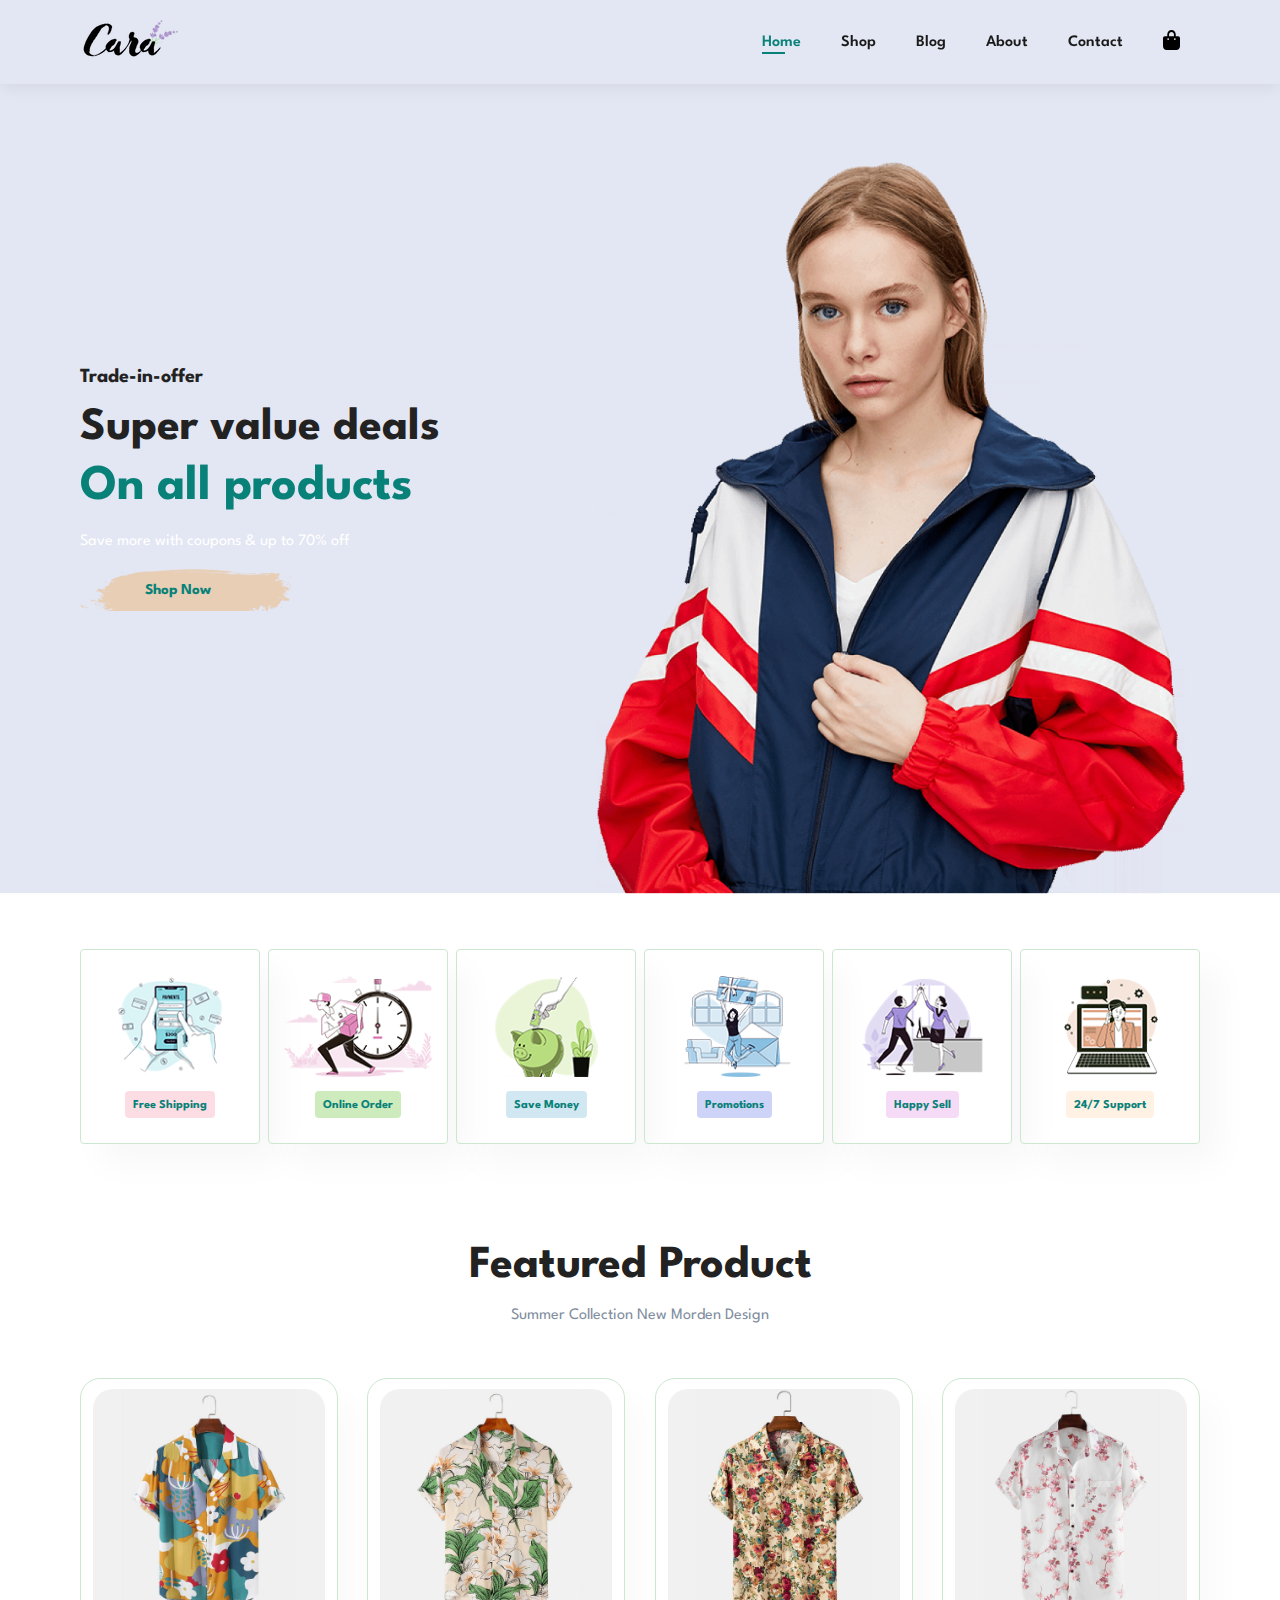
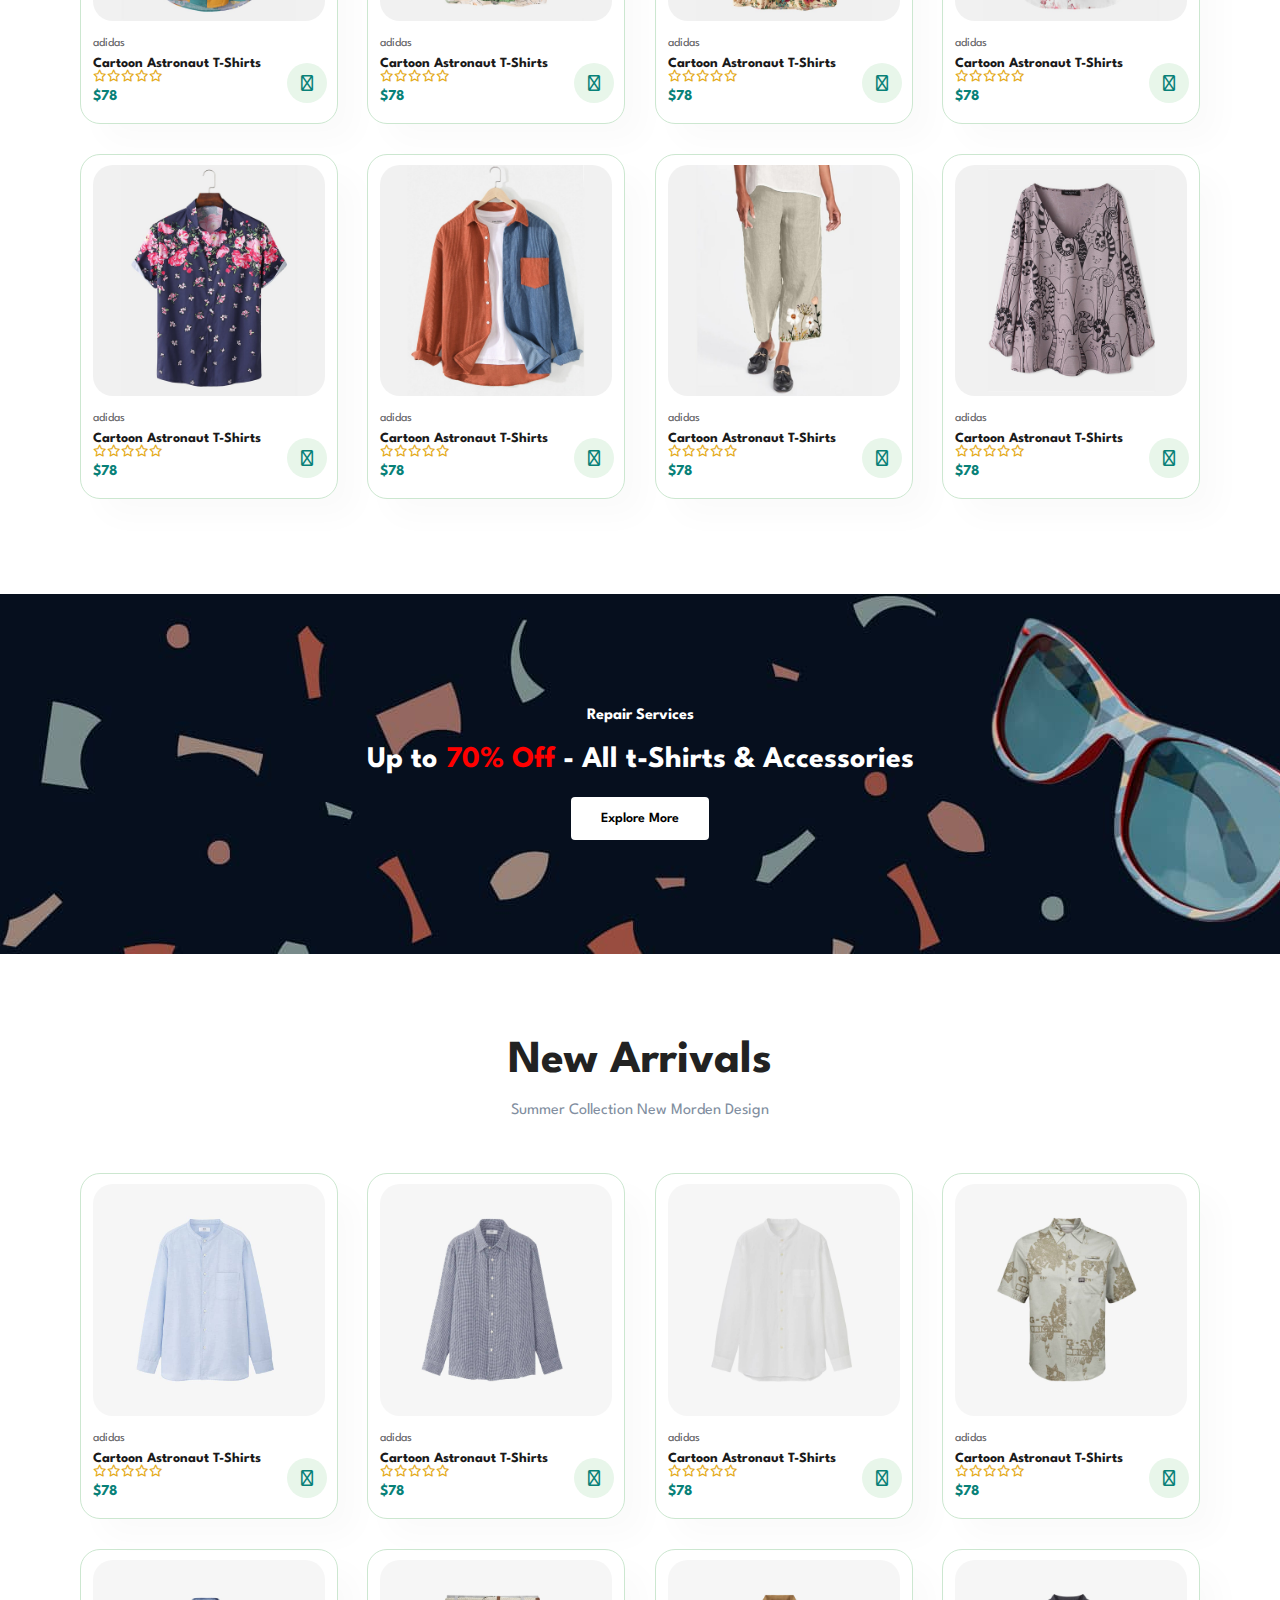
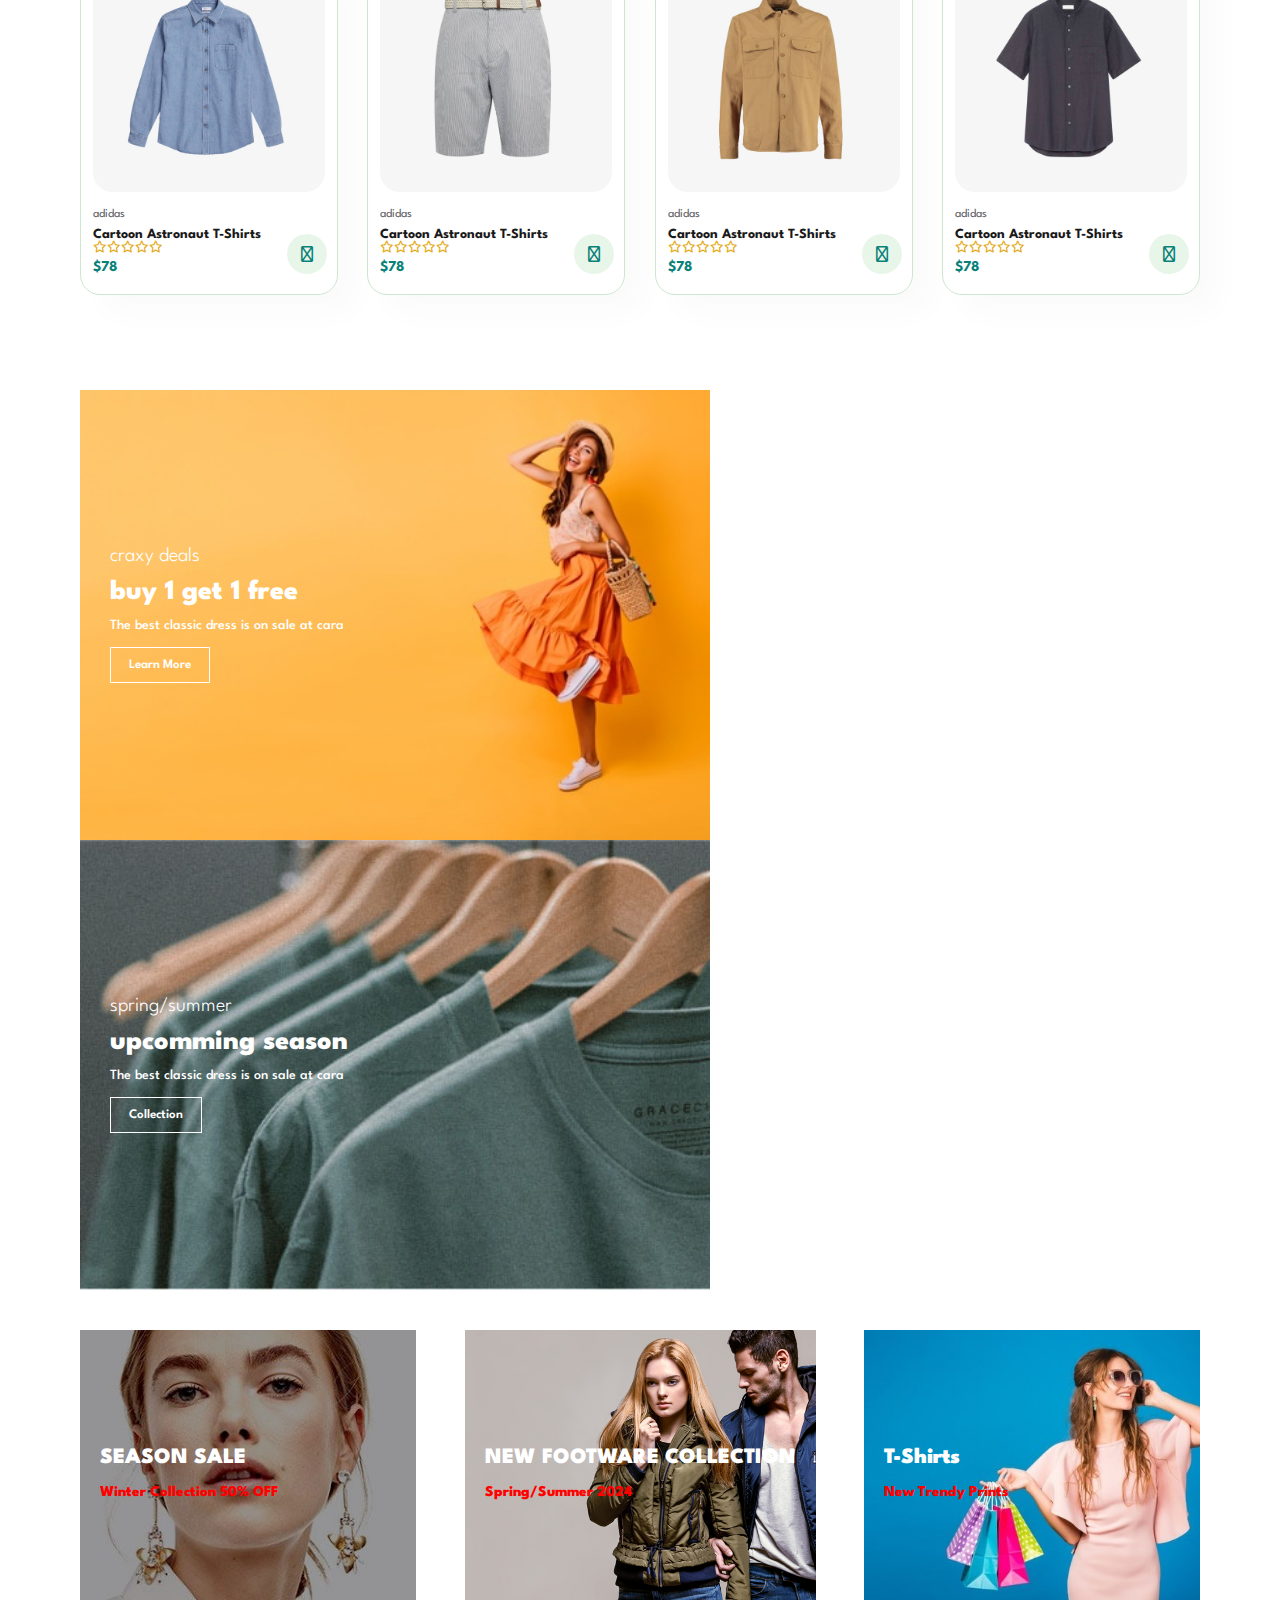
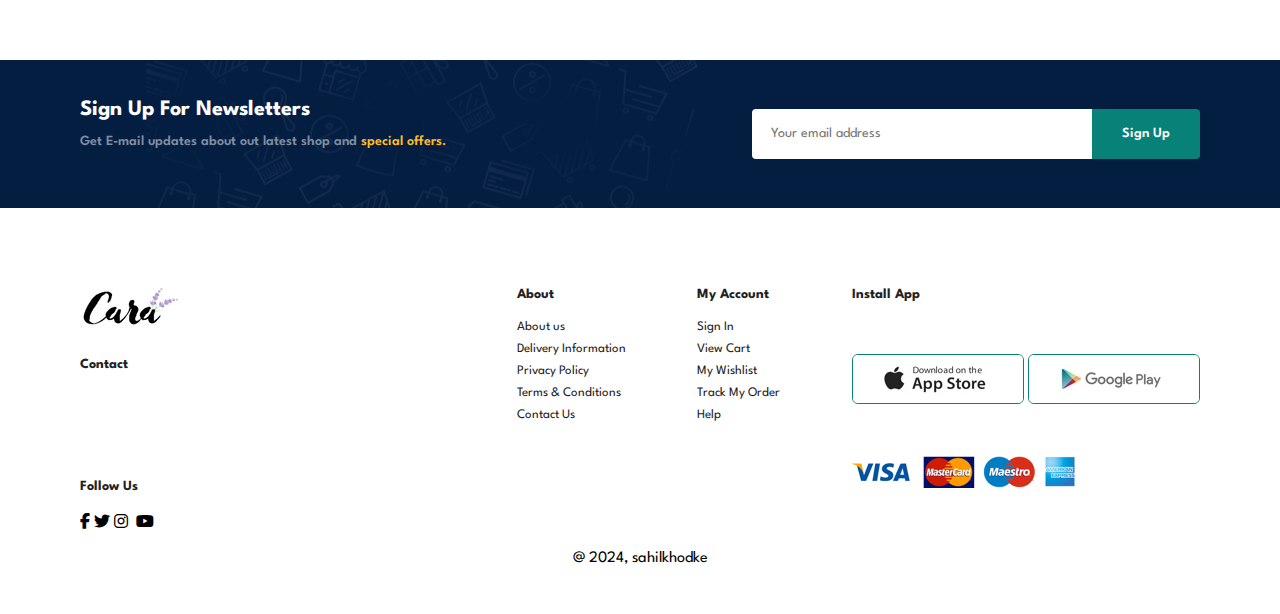
<file: index.html>
<!DOCTYPE html>
<html lang="en">

<head>
    <meta charset="UTF-8">
    <meta name="viewport" content="width=device-width, initial-scale=1.0">
    <title>Document</title>
</head>
<link rel="stylesheet" href="https://cdnjs.cloudflare.com/ajax/libs/font-awesome/6.5.2/css/all.min.css" /> 
<link rel="stylesheet" href="style.css">

<body>
    <section id="header">
        <a href="#"><img src="logo.png" class="logo"></a>
        <div>
            <ul id="navbar">
                <li><a class="active" href="index.html">Home</a></li>
                <li><a href="shop.html">Shop</a></li>
                <li><a href="blog.html">Blog</a></li>
                <li><a href="about.html">About</a></li>
                <li><a href="contact.html">Contact</a></li>
                <li id="lg-bag"><a href="cart.html"><img src="bag-shopping-solid.svg" height="20px"></a></li>
                <a href="#" id="close"><i class="fa-solid fa-xmark"></i></a>
            </ul>
        </div>
        <div id="mobile">
            <a href="cart.html"><img src="bag-shopping-solid.svg" height="20px"></a>
            <i id="bar" class="fas fa-outdent"></i>
        </div>
    </section>
    <section id="hero">
        <h4>Trade-in-offer</h4>
        <h2>Super value deals</h2>
        <h1>On all products</h1>
        <p>Save more with coupons & up to 70% off</p>
        <button>Shop Now</button>
    </section>
    <section id="feature" class="section-p1">
        <div class="fe-box">
            <img src="Features/f1.png">
            <h6>Free Shipping</h6>
        </div>
        <div class="fe-box">
            <img src="Features/f2.png">
            <h6>Online Order</h6>
        </div>
        <div class="fe-box">
            <img src="Features/f3.png">
            <h6>Save Money</h6>
        </div>
        <div class="fe-box">
            <img src="Features/f4.png">
            <h6>Promotions</h6>
        </div>
        <div class="fe-box">
            <img src="Features/f5.png">
            <h6>Happy Sell</h6>
        </div>
        <div class="fe-box">
            <img src="Features/f6.png">
            <h6>24/7 Support</h6>
        </div>
    </section>
    <section id="product1" class="section-p1">
        <h2>Featured Product</h2>
        <p>Summer Collection New Morden Design</p>
        <div class="pro">
            <div class="pro-container">
                <img src="Products/f1.jpg">
                <div class="des">
                    <span>adidas</span>
                    <h5>Cartoon Astronaut T-Shirts</h5>
                    <div class="star">
                        <i class="fa-regular fa-star"></i>
                        <i class="fa-regular fa-star"></i>
                        <i class="fa-regular fa-star"></i>
                        <i class="fa-regular fa-star"></i>
                        <i class="fa-regular fa-star"></i>
                    </div>
                    <h4>$78</h4>
                </div>
                <a href="#"><i class="fa-solid fa-cart-shopping cart"></i></a>
            </div>
            <div class="pro-container">
                <img src="Products/f2.jpg">
                <div class="des">
                    <span>adidas</span>
                    <h5>Cartoon Astronaut T-Shirts</h5>
                    <div class="star">
                        <i class="fa-regular fa-star"></i>
                        <i class="fa-regular fa-star"></i>
                        <i class="fa-regular fa-star"></i>
                        <i class="fa-regular fa-star"></i>
                        <i class="fa-regular fa-star"></i>
                    </div>
                    <h4>$78</h4>
                </div>
                <a href="#"><i class="fa-solid fa-cart-shopping cart"></i></a>
            </div>
            <div class="pro-container">
                <img src="Products/f3.jpg">
                <div class="des">
                    <span>adidas</span>
                    <h5>Cartoon Astronaut T-Shirts</h5>
                    <div class="star">
                        <i class="fa-regular fa-star"></i>
                        <i class="fa-regular fa-star"></i>
                        <i class="fa-regular fa-star"></i>
                        <i class="fa-regular fa-star"></i>
                        <i class="fa-regular fa-star"></i>
                    </div>
                    <h4>$78</h4>
                </div>
                <a href="#"><i class="fa-solid fa-cart-shopping cart"></i></a>
            </div>
            <div class="pro-container">
                <img src="Products/f4.jpg">
                <div class="des">
                    <span>adidas</span>
                    <h5>Cartoon Astronaut T-Shirts</h5>
                    <div class="star">
                        <i class="fa-regular fa-star"></i>
                        <i class="fa-regular fa-star"></i>
                        <i class="fa-regular fa-star"></i>
                        <i class="fa-regular fa-star"></i>
                        <i class="fa-regular fa-star"></i>
                    </div>
                    <h4>$78</h4>
                </div>
                <a href="#"><i class="fa-solid fa-cart-shopping cart"></i></a>
            </div>
            <div class="pro-container">
                <img src="Products/f5.jpg">
                <div class="des">
                    <span>adidas</span>
                    <h5>Cartoon Astronaut T-Shirts</h5>
                    <div class="star">
                        <i class="fa-regular fa-star"></i>
                        <i class="fa-regular fa-star"></i>
                        <i class="fa-regular fa-star"></i>
                        <i class="fa-regular fa-star"></i>
                        <i class="fa-regular fa-star"></i>
                    </div>
                    <h4>$78</h4>
                </div>
                <a href="#"><i class="fa-solid fa-cart-shopping cart"></i></a>
            </div>
            <div class="pro-container">
                <img src="Products/f6.jpg">
                <div class="des">
                    <span>adidas</span>
                    <h5>Cartoon Astronaut T-Shirts</h5>
                    <div class="star">
                        <i class="fa-regular fa-star"></i>
                        <i class="fa-regular fa-star"></i>
                        <i class="fa-regular fa-star"></i>
                        <i class="fa-regular fa-star"></i>
                        <i class="fa-regular fa-star"></i>
                    </div>
                    <h4>$78</h4>
                </div>
                <a href="#"><i class="fa-solid fa-cart-shopping cart"></i></a>
            </div>
            <div class="pro-container">
                <img src="Products/f7.jpg">
                <div class="des">
                    <span>adidas</span>
                    <h5>Cartoon Astronaut T-Shirts</h5>
                    <div class="star">
                        <i class="fa-regular fa-star"></i>
                        <i class="fa-regular fa-star"></i>
                        <i class="fa-regular fa-star"></i>
                        <i class="fa-regular fa-star"></i>
                        <i class="fa-regular fa-star"></i>
                    </div>
                    <h4>$78</h4>
                </div>
                
                <a href="#"><i class="fa-solid fa-cart-shopping cart"></i></a>
            </div>
            <div class="pro-container">
                <img src="Products/f8.jpg">
                <div class="des">
                    <span>adidas</span>
                    <h5>Cartoon Astronaut T-Shirts</h5>
                    <div class="star">
                        <i class="fa-regular fa-star"></i>
                        <i class="fa-regular fa-star"></i>
                        <i class="fa-regular fa-star"></i>
                        <i class="fa-regular fa-star"></i>
                        <i class="fa-regular fa-star"></i>
                    </div>
                    <h4>$78</h4>
                </div>
                
                <a href="#"><i class="fa-solid fa-cart-shopping cart"></i></a>
            </div>
        </div>
    </section>
    <section id="banner" class="section-m1">
        <h4>Repair Services</h4>
        <h2>Up to <span>70% Off </span>- All t-Shirts & Accessories</h2>
        <button class="normal">Explore More</button>

    </section>
    <section id="product1" class="section-p1">
        <h2>New Arrivals</h2>
        <p>Summer Collection New Morden Design</p>
        <div class="pro">
            <div class="pro-container">
                <img src="Products/n1.jpg">
                <div class="des">
                    <span>adidas</span>
                    <h5>Cartoon Astronaut T-Shirts</h5>
                    <div class="star">
                        <i class="fa-regular fa-star"></i>
                        <i class="fa-regular fa-star"></i>
                        <i class="fa-regular fa-star"></i>
                        <i class="fa-regular fa-star"></i>
                        <i class="fa-regular fa-star"></i>
                    </div>
                    <h4>$78</h4>
                </div>
                <a href="#"><i class="fa-solid fa-cart-shopping cart"></i></a>
            </div>
            <div class="pro-container">
                <img src="Products/n2.jpg">
                <div class="des">
                    <span>adidas</span>
                    <h5>Cartoon Astronaut T-Shirts</h5>
                    <div class="star">
                        <i class="fa-regular fa-star"></i>
                        <i class="fa-regular fa-star"></i>
                        <i class="fa-regular fa-star"></i>
                        <i class="fa-regular fa-star"></i>
                        <i class="fa-regular fa-star"></i>
                    </div>
                    <h4>$78</h4>
                </div>
                <a href="#"><i class="fa-solid fa-cart-shopping cart"></i></a>
            </div>
            <div class="pro-container">
                <img src="Products/n3.jpg">
                <div class="des">
                    <span>adidas</span>
                    <h5>Cartoon Astronaut T-Shirts</h5>
                    <div class="star">
                        <i class="fa-regular fa-star"></i>
                        <i class="fa-regular fa-star"></i>
                        <i class="fa-regular fa-star"></i>
                        <i class="fa-regular fa-star"></i>
                        <i class="fa-regular fa-star"></i>
                    </div>
                    <h4>$78</h4>
                </div>
                <a href="#"><i class="fa-solid fa-cart-shopping cart"></i></a>
            </div>
            <div class="pro-container">
                <img src="Products/n4.jpg">
                <div class="des">
                    <span>adidas</span>
                    <h5>Cartoon Astronaut T-Shirts</h5>
                    <div class="star">
                        <i class="fa-regular fa-star"></i>
                        <i class="fa-regular fa-star"></i>
                        <i class="fa-regular fa-star"></i>
                        <i class="fa-regular fa-star"></i>
                        <i class="fa-regular fa-star"></i>
                    </div>
                    <h4>$78</h4>
                </div>
                <a href="#"><i class="fa-solid fa-cart-shopping cart"></i></a>
            </div>
            <div class="pro-container">
                <img src="Products/n5.jpg">
                <div class="des">
                    <span>adidas</span>
                    <h5>Cartoon Astronaut T-Shirts</h5>
                    <div class="star">
                        <i class="fa-regular fa-star"></i>
                        <i class="fa-regular fa-star"></i>
                        <i class="fa-regular fa-star"></i>
                        <i class="fa-regular fa-star"></i>
                        <i class="fa-regular fa-star"></i>
                    </div>
                    <h4>$78</h4>
                </div>
                <a href="#"><i class="fa-solid fa-cart-shopping cart"></i></a>
            </div>
            <div class="pro-container">
                <img src="Products/n6.jpg">
                <div class="des">
                    <span>adidas</span>
                    <h5>Cartoon Astronaut T-Shirts</h5>
                    <div class="star">
                        <i class="fa-regular fa-star"></i>
                        <i class="fa-regular fa-star"></i>
                        <i class="fa-regular fa-star"></i>
                        <i class="fa-regular fa-star"></i>
                        <i class="fa-regular fa-star"></i>
                    </div>
                    <h4>$78</h4>
                </div>
                <a href="#"><i class="fa-solid fa-cart-shopping cart"></i></a>
            </div>
            <div class="pro-container">
                <img src="Products/n7.jpg">
                <div class="des">
                    <span>adidas</span>
                    <h5>Cartoon Astronaut T-Shirts</h5>
                    <div class="star">
                        <i class="fa-regular fa-star"></i>
                        <i class="fa-regular fa-star"></i>
                        <i class="fa-regular fa-star"></i>
                        <i class="fa-regular fa-star"></i>
                        <i class="fa-regular fa-star"></i>
                    </div>
                    <h4>$78</h4>
                </div>
                <a href="#"><i class="fa-solid fa-cart-shopping cart"></i></a>
            </div>
            <div class="pro-container">
                <img src="Products/n8.jpg">
                <div class="des">
                    <span>adidas</span>
                    <h5>Cartoon Astronaut T-Shirts</h5>
                    <div class="star">
                        <i class="fa-regular fa-star"></i>
                        <i class="fa-regular fa-star"></i>
                        <i class="fa-regular fa-star"></i>
                        <i class="fa-regular fa-star"></i>
                        <i class="fa-regular fa-star"></i>
                    </div>
                    <h4>$78</h4>
                </div>
                <a href="#"><i class="fa-solid fa-cart-shopping cart"></i></a>
            </div>
        </div>



    </section>
    <section id="sm-banner" class="section-p1">
        <div class="banner-box">
            <h4>craxy deals</h4>
            <h2>buy 1 get 1 free</h2>
            <span>The best classic dress is on sale at cara</span>
            <button class="white">Learn More</button>
        </div>
        <div class="banner-box banner-box2">
            <h4>spring/summer</h4>
            <h2>upcomming season</h2>
            <span>The best classic dress is on sale at cara</span>
            <button class="white">Collection</button>
        </div>

    </section>
    <section id="banner3">
        <div class="banner-box">
            <h2>SEASON SALE</h2>
            <h3>Winter Collection 50% OFF</h3>
        </div>
        <div class="banner-box banner-box2">
            <h2>NEW FOOTWARE COLLECTION</h2>
            <h3>Spring/Summer 2024</h3>
        </div>
        <div class="banner-box banner-box3">
            <h2>T-Shirts</h2>
            <h3>New Trendy Prints</h3>
        </div>
    </section>
    <section id="newsletter" class="section-p1 section-m1">
        <div class="newstext">
            <h4>Sign Up For Newsletters</h4>
            <p>Get E-mail updates about out latest shop and <span>special offers.</span></p>
        </div>
        <div class="form">
            <input type="text" placeholder="Your email address">
            <button class="normal">Sign Up</button>
        </div>
    </section>
    <footer class="section-p1">
        <div class="col">
            <img class="logo" src="logo.png">
            <h4>Contact</h4>
            <p><strong>Address</strong>: 562 Wellington Road,Street 32, San Francisco</p>
            <p><strong>Phone</strong>: +01 2222 365/(+91) 0123456789</p>
            <p><strong>Hours</strong>: 10:00 - 18:00 Mon - Sat</p>
            <div class="follow">
                <h4>Follow Us</h4>
                <div class="icon">
                    <i class="fab fa-facebook-f"></i>
                    <i class="fab fa-twitter"></i>
                    <i class="fab fa-instagram"></i>
                    <i class="fab fa-pintrest"></i>
                    <i class="fab fa-youtube"></i>
                </div>
            </div>
        </div>
        <div class="col">
            <h4>About</h4>
            <a href="#">About us</a>
            <a href="#">Delivery Information</a>
            <a href="#">Privacy Policy</a>
            <a href="#">Terms & Conditions</a>
            <a href="#">Contact Us</a>
        </div>
        <div class="col">
            <h4>My Account</h4>
            <a href="#">Sign In</a>
            <a href="#">View Cart</a>
            <a href="#">My Wishlist</a>
            <a href="#">Track My Order</a>
            <a href="#">Help</a>
        </div>
        <div class="col install">
            <h4>Install App</h4>
            <p>From App Store or Google Play</p>
            <div class="row">
                <img src="Pay/app.jpg">
                <img src="Pay/play.jpg">
            </div>
            <p>Secured Payement Gateways</p>
            <img src="Pay/pay.png">

        </div>
        <div class="copy">
            <p>@ 2024, sahilkhodke</p>

        </div>
    </footer>

    <script src="script.js"></script>
</body>

</html>
</file>
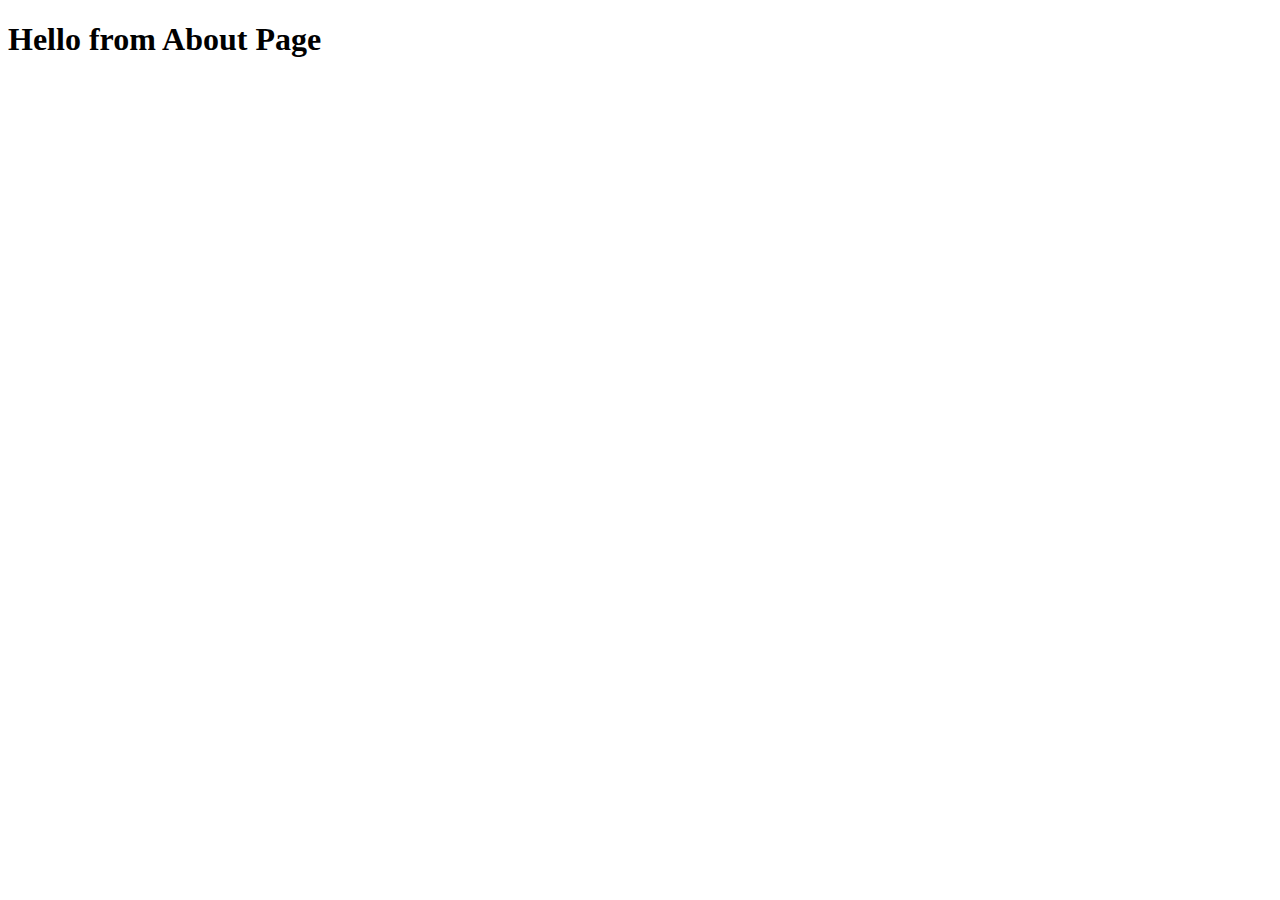
<file: about.html>
<!DOCTYPE html>
<html lang="en">
<head>
    <meta charset="UTF-8">
    <meta name="viewport" content="width=device-width, initial-scale=1.0">
    <title>Document</title>
</head>
<body>
    <h1>Hello from About Page</h1>
</body>
</html>
</file>
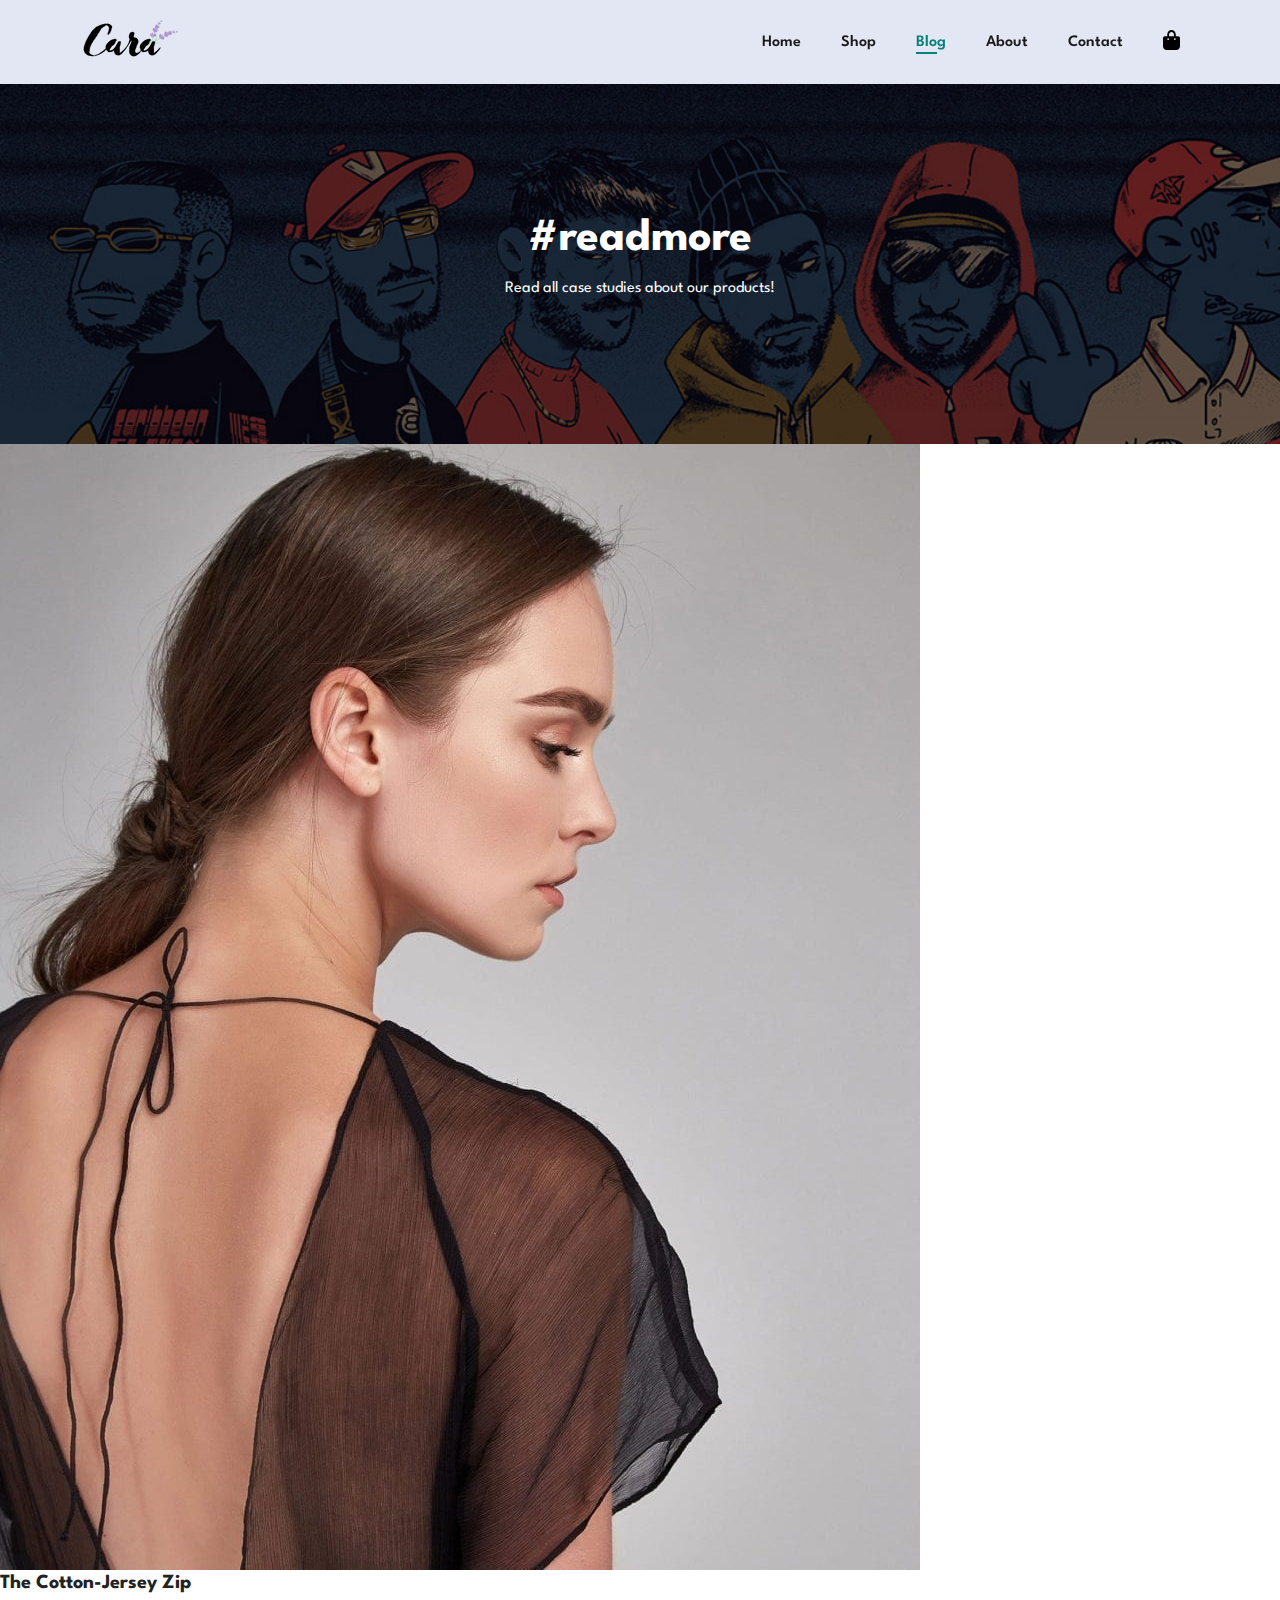
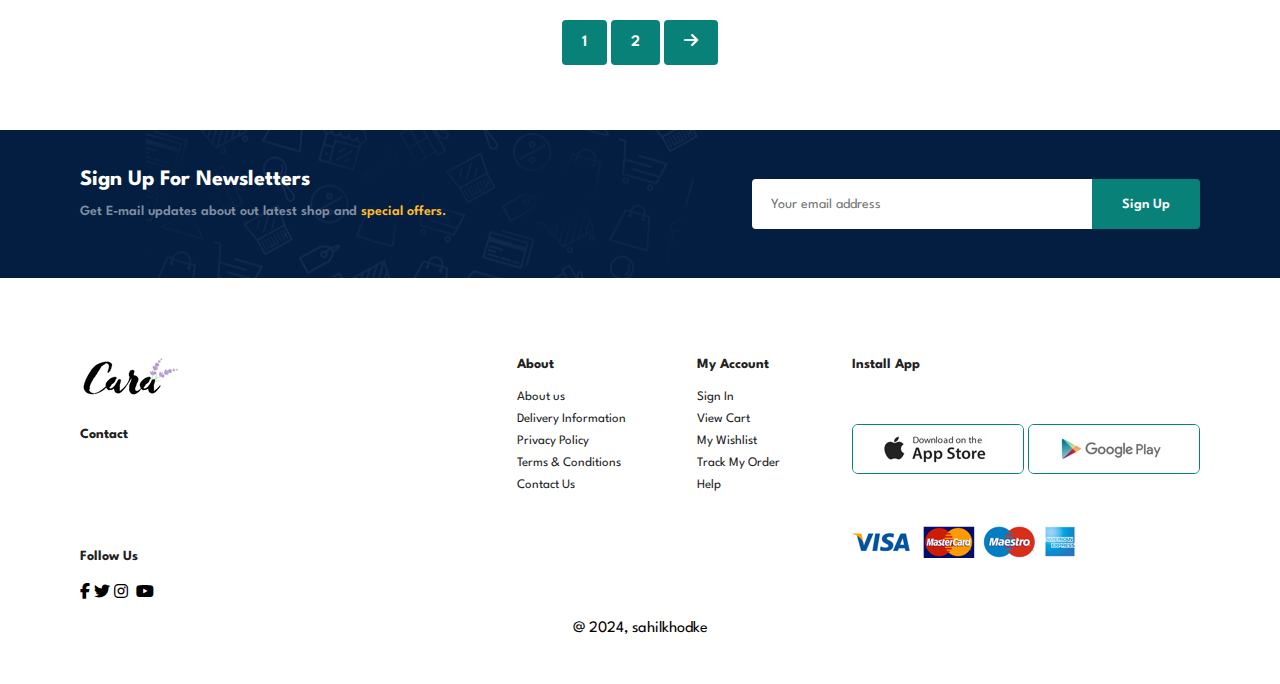
<file: blog.html>
<!DOCTYPE html>
<html lang="en">

<head>
    <meta charset="UTF-8">
    <meta name="viewport" content="width=device-width, initial-scale=1.0">
    <title>Document</title>
</head>
<link rel="stylesheet" href="https://cdnjs.cloudflare.com/ajax/libs/font-awesome/6.5.2/css/all.min.css" /> 
<link rel="stylesheet" href="style.css">

<body>
    <section id="header">
        <a href="#"><img src="logo.png" class="logo"></a>
        <div>
            <ul id="navbar">
                <li><a href="index.html">Home</a></li>
                <li><a  href="shop.html">Shop</a></li>
                <li><a class="active" href="blog.html">Blog</a></li>
                <li><a href="about.html">About</a></li>
                <li><a href="contact.html">Contact</a></li>
                <li id="lg-bag"><a href="cart.html"><img src="bag-shopping-solid.svg" height="20px"></a></li>
                <a href="#" id="close"><i class="fa-solid fa-xmark"></i></a>
            </ul>
        </div>
        <div id="mobile">
            <a href="cart.html"><img src="bag-shopping-solid.svg" height="20px"></a>
            <i id="bar" class="fas fa-outdent"></i>
        </div>
    </section>
    <section id="page-header" class="blog-header">
        
        <h2>#readmore</h2>
        
        <p>Read all case studies about our products!</p>
        
    </section>

    <section id="blog">
        <div class="blog-box">
            <div class="blog-img">
                <img src="Blog/b1.jpg">
            </div>
            <div class="blog-details">
                <h4>The Cotton-Jersey Zip</h4>
            </div>
        </div>
    </section>
    
    <section id="pagination" class="section-p1">
        <a href="#">1</a>
        <a href="#">2</a>
        <a href="#"><i class="fa-solid fa-arrow-right"></i></a>
    </section>
    
    <section id="newsletter" class="section-p1 section-m1">
        <div class="newstext">
            <h4>Sign Up For Newsletters</h4>
            <p>Get E-mail updates about out latest shop and <span>special offers.</span></p>
        </div>
        <div class="form">
            <input type="text" placeholder="Your email address">
            <button class="normal">Sign Up</button>
        </div>
    </section>
    <footer class="section-p1">
        <div class="col">
            <img class="logo" src="logo.png">
            <h4>Contact</h4>
            <p><strong>Address</strong>: 562 Wellington Road,Street 32, San Francisco</p>
            <p><strong>Phone</strong>: +01 2222 365/(+91) 0123456789</p>
            <p><strong>Hours</strong>: 10:00 - 18:00 Mon - Sat</p>
            <div class="follow">
                <h4>Follow Us</h4>
                <div class="icon">
                    <i class="fab fa-facebook-f"></i>
                    <i class="fab fa-twitter"></i>
                    <i class="fab fa-instagram"></i>
                    <i class="fab fa-pintrest"></i>
                    <i class="fab fa-youtube"></i>
                </div>
            </div>
        </div>
        <div class="col">
            <h4>About</h4>
            <a href="#">About us</a>
            <a href="#">Delivery Information</a>
            <a href="#">Privacy Policy</a>
            <a href="#">Terms & Conditions</a>
            <a href="#">Contact Us</a>
        </div>
        <div class="col">
            <h4>My Account</h4>
            <a href="#">Sign In</a>
            <a href="#">View Cart</a>
            <a href="#">My Wishlist</a>
            <a href="#">Track My Order</a>
            <a href="#">Help</a>
        </div>
        <div class="col install">
            <h4>Install App</h4>
            <p>From App Store or Google Play</p>
            <div class="row">
                <img src="Pay/app.jpg">
                <img src="Pay/play.jpg">
            </div>
            <p>Secured Payement Gateways</p>
            <img src="Pay/pay.png">

        </div>
        <div class="copy">
            <p>@ 2024, sahilkhodke</p>

        </div>
    </footer>

    <script src="script.js"></script>
</body>

</html>
</file>
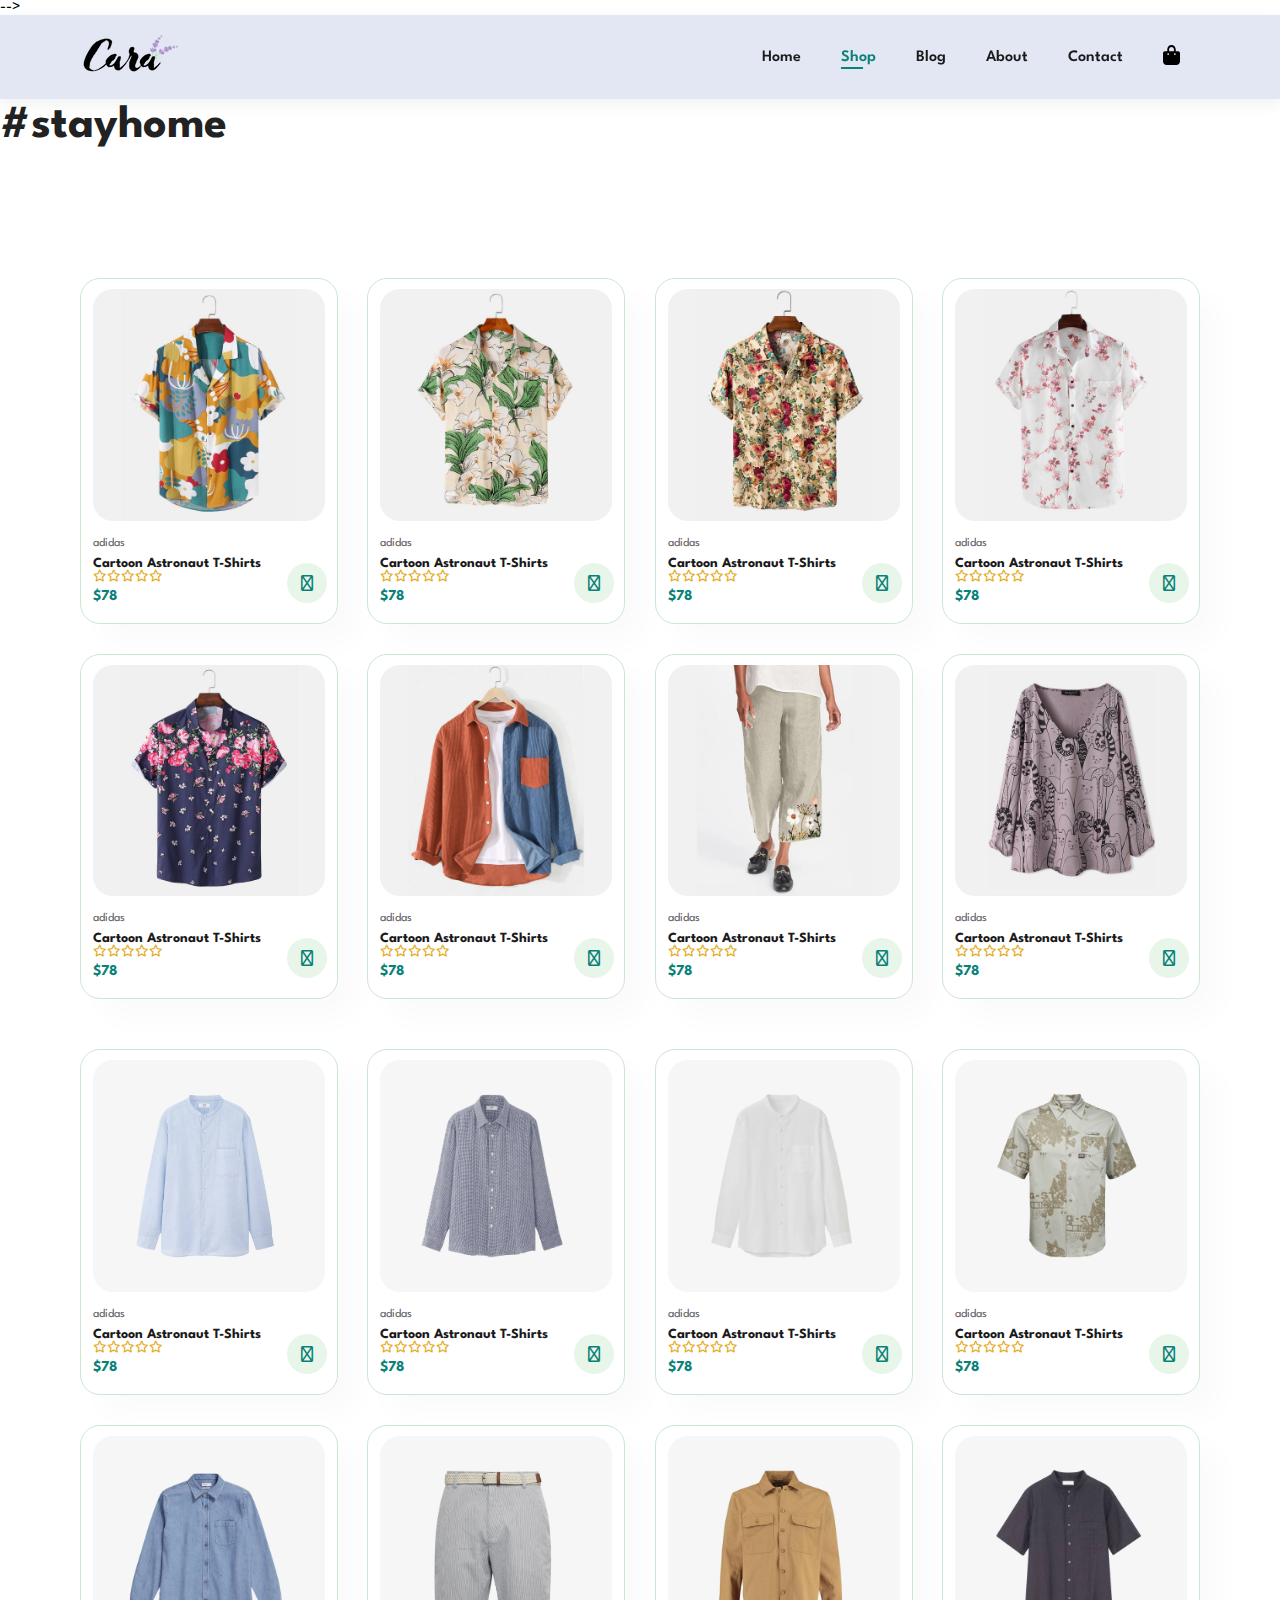
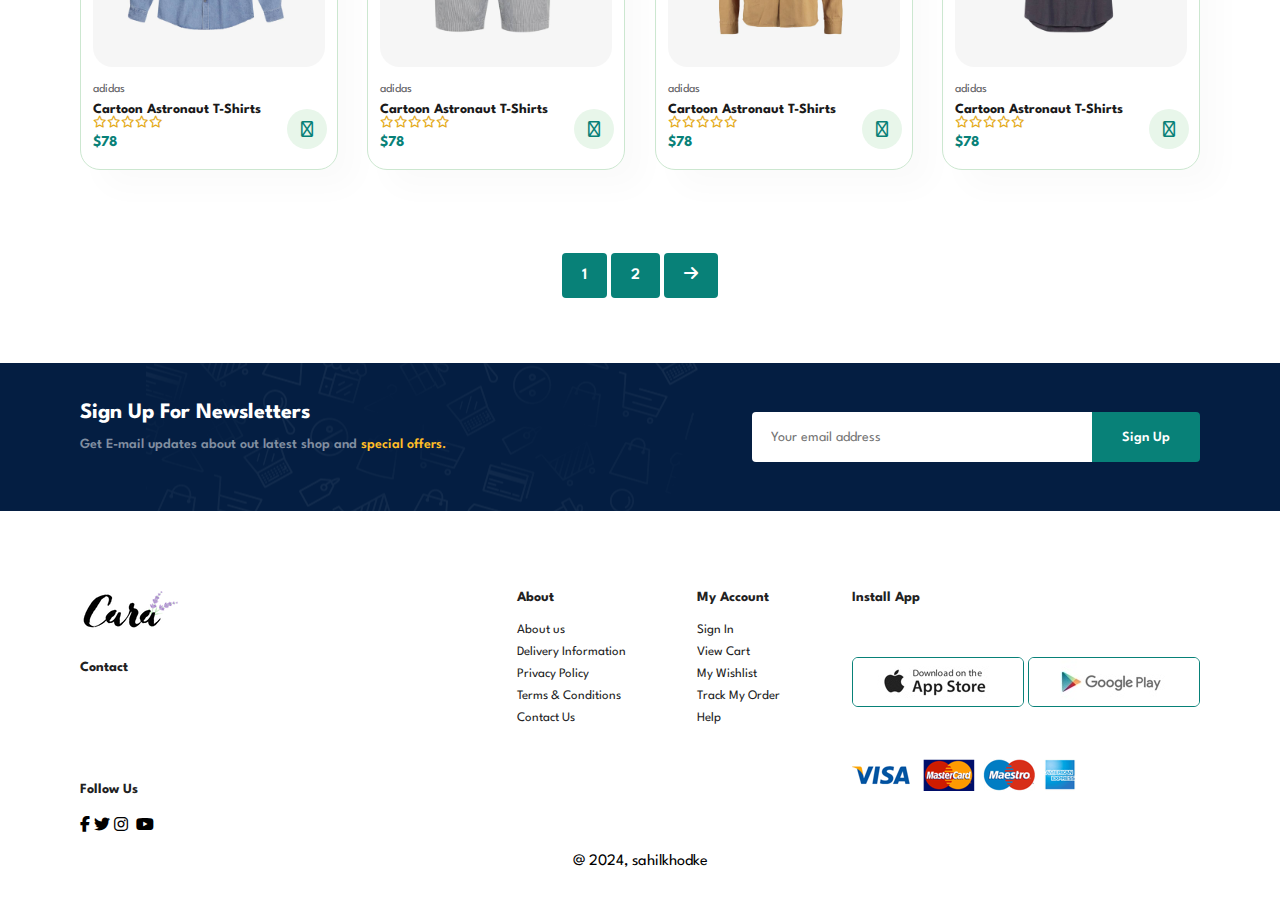
<file: shop.html>
<!DOCTYPE html>
<html lang="en">

<head>
    <meta charset="UTF-8">
    <meta name="viewport" content="width=device-width, initial-scale=1.0">
    <title>Document</title>
</head>
<link rel="stylesheet" href="https://cdnjs.cloudflare.com/ajax/libs/font-awesome/6.5.2/css/all.min.css" /> -->
<link rel="stylesheet" href="style.css">

<body>
    <section id="header">
        <a href="#"><img src="logo.png" class="logo"></a>
        <div>
            <ul id="navbar">
                <li><a href="index.html">Home</a></li>
                <li><a class="active" href="shop.html">Shop</a></li>
                <li><a href="blog.html">Blog</a></li>
                <li><a href="about.html">About</a></li>
                <li><a href="contact.html">Contact</a></li>
                <li id="lg-bag"><a href="cart.html"><img src="bag-shopping-solid.svg" height="20px"></a></li>
                <a href="#" id="close"><i class="fa-solid fa-xmark"></i></a>
            </ul>
        </div>
        <div id="mobile">
            <a href="cart.html"><img src="bag-shopping-solid.svg" height="20px"></a>
            <i id="bar" class="fas fa-outdent"></i>
        </div>
    </section>
    <section id="shop-hero">
        
        <h2>#stayhome</h2>
        
        <p>Save more with coupons & up to 70% off</p>
        
    </section>
    
    <section id="product1" class="section-p1">
        
        <div class="pro">
            <div class="pro-container" onclick="window.location.href='sproduct.html';">
                <img src="Products/f1.jpg">
                <div class="des">
                    <span>adidas</span>
                    <h5>Cartoon Astronaut T-Shirts</h5>
                    <div class="star">
                        <i class="fa-regular fa-star"></i>
                        <i class="fa-regular fa-star"></i>
                        <i class="fa-regular fa-star"></i>
                        <i class="fa-regular fa-star"></i>
                        <i class="fa-regular fa-star"></i>
                    </div>
                    <h4>$78</h4>
                </div>
                <a href="#"><i class="fa-solid fa-cart-shopping cart"></i></a>
            </div>
            <div class="pro-container">
                <img src="Products/f2.jpg">
                <div class="des">
                    <span>adidas</span>
                    <h5>Cartoon Astronaut T-Shirts</h5>
                    <div class="star">
                        <i class="fa-regular fa-star"></i>
                        <i class="fa-regular fa-star"></i>
                        <i class="fa-regular fa-star"></i>
                        <i class="fa-regular fa-star"></i>
                        <i class="fa-regular fa-star"></i>
                    </div>
                    <h4>$78</h4>
                </div>
                <a href="#"><i class="fa-solid fa-cart-shopping cart"></i></a>
            </div>
            <div class="pro-container">
                <img src="Products/f3.jpg">
                <div class="des">
                    <span>adidas</span>
                    <h5>Cartoon Astronaut T-Shirts</h5>
                    <div class="star">
                        <i class="fa-regular fa-star"></i>
                        <i class="fa-regular fa-star"></i>
                        <i class="fa-regular fa-star"></i>
                        <i class="fa-regular fa-star"></i>
                        <i class="fa-regular fa-star"></i>
                    </div>
                    <h4>$78</h4>
                </div>
                <a href="#"><i class="fa-solid fa-cart-shopping cart"></i></a>
            </div>
            <div class="pro-container">
                <img src="Products/f4.jpg">
                <div class="des">
                    <span>adidas</span>
                    <h5>Cartoon Astronaut T-Shirts</h5>
                    <div class="star">
                        <i class="fa-regular fa-star"></i>
                        <i class="fa-regular fa-star"></i>
                        <i class="fa-regular fa-star"></i>
                        <i class="fa-regular fa-star"></i>
                        <i class="fa-regular fa-star"></i>
                    </div>
                    <h4>$78</h4>
                </div>
                <a href="#"><i class="fa-solid fa-cart-shopping cart"></i></a>
            </div>
            <div class="pro-container">
                <img src="Products/f5.jpg">
                <div class="des">
                    <span>adidas</span>
                    <h5>Cartoon Astronaut T-Shirts</h5>
                    <div class="star">
                        <i class="fa-regular fa-star"></i>
                        <i class="fa-regular fa-star"></i>
                        <i class="fa-regular fa-star"></i>
                        <i class="fa-regular fa-star"></i>
                        <i class="fa-regular fa-star"></i>
                    </div>
                    <h4>$78</h4>
                </div>
                <a href="#"><i class="fa-solid fa-cart-shopping cart"></i></a>
            </div>
            <div class="pro-container">
                <img src="Products/f6.jpg">
                <div class="des">
                    <span>adidas</span>
                    <h5>Cartoon Astronaut T-Shirts</h5>
                    <div class="star">
                        <i class="fa-regular fa-star"></i>
                        <i class="fa-regular fa-star"></i>
                        <i class="fa-regular fa-star"></i>
                        <i class="fa-regular fa-star"></i>
                        <i class="fa-regular fa-star"></i>
                    </div>
                    <h4>$78</h4>
                </div>
                <a href="#"><i class="fa-solid fa-cart-shopping cart"></i></a>
            </div>
            <div class="pro-container">
                <img src="Products/f7.jpg">
                <div class="des">
                    <span>adidas</span>
                    <h5>Cartoon Astronaut T-Shirts</h5>
                    <div class="star">
                        <i class="fa-regular fa-star"></i>
                        <i class="fa-regular fa-star"></i>
                        <i class="fa-regular fa-star"></i>
                        <i class="fa-regular fa-star"></i>
                        <i class="fa-regular fa-star"></i>
                    </div>
                    <h4>$78</h4>
                </div>
                
                <a href="#"><i class="fa-solid fa-cart-shopping cart"></i></a>
            </div>
            <div class="pro-container">
                <img src="Products/f8.jpg">
                <div class="des">
                    <span>adidas</span>
                    <h5>Cartoon Astronaut T-Shirts</h5>
                    <div class="star">
                        <i class="fa-regular fa-star"></i>
                        <i class="fa-regular fa-star"></i>
                        <i class="fa-regular fa-star"></i>
                        <i class="fa-regular fa-star"></i>
                        <i class="fa-regular fa-star"></i>
                    </div>
                    <h4>$78</h4>
                </div>
                
                <a href="#"><i class="fa-solid fa-cart-shopping cart"></i></a>
            </div>
        
        <div class="pro">
            <div class="pro-container">
                <img src="Products/n1.jpg">
                <div class="des">
                    <span>adidas</span>
                    <h5>Cartoon Astronaut T-Shirts</h5>
                    <div class="star">
                        <i class="fa-regular fa-star"></i>
                        <i class="fa-regular fa-star"></i>
                        <i class="fa-regular fa-star"></i>
                        <i class="fa-regular fa-star"></i>
                        <i class="fa-regular fa-star"></i>
                    </div>
                    <h4>$78</h4>
                </div>
                <a href="#"><i class="fa-solid fa-cart-shopping cart"></i></a>
            </div>
            <div class="pro-container">
                <img src="Products/n2.jpg">
                <div class="des">
                    <span>adidas</span>
                    <h5>Cartoon Astronaut T-Shirts</h5>
                    <div class="star">
                        <i class="fa-regular fa-star"></i>
                        <i class="fa-regular fa-star"></i>
                        <i class="fa-regular fa-star"></i>
                        <i class="fa-regular fa-star"></i>
                        <i class="fa-regular fa-star"></i>
                    </div>
                    <h4>$78</h4>
                </div>
                <a href="#"><i class="fa-solid fa-cart-shopping cart"></i></a>
            </div>
            <div class="pro-container">
                <img src="Products/n3.jpg">
                <div class="des">
                    <span>adidas</span>
                    <h5>Cartoon Astronaut T-Shirts</h5>
                    <div class="star">
                        <i class="fa-regular fa-star"></i>
                        <i class="fa-regular fa-star"></i>
                        <i class="fa-regular fa-star"></i>
                        <i class="fa-regular fa-star"></i>
                        <i class="fa-regular fa-star"></i>
                    </div>
                    <h4>$78</h4>
                </div>
                <a href="#"><i class="fa-solid fa-cart-shopping cart"></i></a>
            </div>
            <div class="pro-container">
                <img src="Products/n4.jpg">
                <div class="des">
                    <span>adidas</span>
                    <h5>Cartoon Astronaut T-Shirts</h5>
                    <div class="star">
                        <i class="fa-regular fa-star"></i>
                        <i class="fa-regular fa-star"></i>
                        <i class="fa-regular fa-star"></i>
                        <i class="fa-regular fa-star"></i>
                        <i class="fa-regular fa-star"></i>
                    </div>
                    <h4>$78</h4>
                </div>
                <a href="#"><i class="fa-solid fa-cart-shopping cart"></i></a>
            </div>
            <div class="pro-container">
                <img src="Products/n5.jpg">
                <div class="des">
                    <span>adidas</span>
                    <h5>Cartoon Astronaut T-Shirts</h5>
                    <div class="star">
                        <i class="fa-regular fa-star"></i>
                        <i class="fa-regular fa-star"></i>
                        <i class="fa-regular fa-star"></i>
                        <i class="fa-regular fa-star"></i>
                        <i class="fa-regular fa-star"></i>
                    </div>
                    <h4>$78</h4>
                </div>
                <a href="#"><i class="fa-solid fa-cart-shopping cart"></i></a>
            </div>
            <div class="pro-container">
                <img src="Products/n6.jpg">
                <div class="des">
                    <span>adidas</span>
                    <h5>Cartoon Astronaut T-Shirts</h5>
                    <div class="star">
                        <i class="fa-regular fa-star"></i>
                        <i class="fa-regular fa-star"></i>
                        <i class="fa-regular fa-star"></i>
                        <i class="fa-regular fa-star"></i>
                        <i class="fa-regular fa-star"></i>
                    </div>
                    <h4>$78</h4>
                </div>
                <a href="#"><i class="fa-solid fa-cart-shopping cart"></i></a>
            </div>
            <div class="pro-container">
                <img src="Products/n7.jpg">
                <div class="des">
                    <span>adidas</span>
                    <h5>Cartoon Astronaut T-Shirts</h5>
                    <div class="star">
                        <i class="fa-regular fa-star"></i>
                        <i class="fa-regular fa-star"></i>
                        <i class="fa-regular fa-star"></i>
                        <i class="fa-regular fa-star"></i>
                        <i class="fa-regular fa-star"></i>
                    </div>
                    <h4>$78</h4>
                </div>
                <a href="#"><i class="fa-solid fa-cart-shopping cart"></i></a>
            </div>
            <div class="pro-container">
                <img src="Products/n8.jpg">
                <div class="des">
                    <span>adidas</span>
                    <h5>Cartoon Astronaut T-Shirts</h5>
                    <div class="star">
                        <i class="fa-regular fa-star"></i>
                        <i class="fa-regular fa-star"></i>
                        <i class="fa-regular fa-star"></i>
                        <i class="fa-regular fa-star"></i>
                        <i class="fa-regular fa-star"></i>
                    </div>
                    <h4>$78</h4>
                </div>
                <a href="#"><i class="fa-solid fa-cart-shopping cart"></i></a>
            </div>
        </div>



    </section>

    <section id="pagination" class="section-p1">
        <a href="#">1</a>
        <a href="#">2</a>
        <a href="#"><i class="fa-solid fa-arrow-right"></i></a>
    </section>
    
    <section id="newsletter" class="section-p1 section-m1">
        <div class="newstext">
            <h4>Sign Up For Newsletters</h4>
            <p>Get E-mail updates about out latest shop and <span>special offers.</span></p>
        </div>
        <div class="form">
            <input type="text" placeholder="Your email address">
            <button class="normal">Sign Up</button>
        </div>
    </section>
    <footer class="section-p1">
        <div class="col">
            <img class="logo" src="logo.png">
            <h4>Contact</h4>
            <p><strong>Address</strong>: 562 Wellington Road,Street 32, San Francisco</p>
            <p><strong>Phone</strong>: +01 2222 365/(+91) 0123456789</p>
            <p><strong>Hours</strong>: 10:00 - 18:00 Mon - Sat</p>
            <div class="follow">
                <h4>Follow Us</h4>
                <div class="icon">
                    <i class="fab fa-facebook-f"></i>
                    <i class="fab fa-twitter"></i>
                    <i class="fab fa-instagram"></i>
                    <i class="fab fa-pintrest"></i>
                    <i class="fab fa-youtube"></i>
                </div>
            </div>
        </div>
        <div class="col">
            <h4>About</h4>
            <a href="#">About us</a>
            <a href="#">Delivery Information</a>
            <a href="#">Privacy Policy</a>
            <a href="#">Terms & Conditions</a>
            <a href="#">Contact Us</a>
        </div>
        <div class="col">
            <h4>My Account</h4>
            <a href="#">Sign In</a>
            <a href="#">View Cart</a>
            <a href="#">My Wishlist</a>
            <a href="#">Track My Order</a>
            <a href="#">Help</a>
        </div>
        <div class="col install">
            <h4>Install App</h4>
            <p>From App Store or Google Play</p>
            <div class="row">
                <img src="Pay/app.jpg">
                <img src="Pay/play.jpg">
            </div>
            <p>Secured Payement Gateways</p>
            <img src="Pay/pay.png">

        </div>
        <div class="copy">
            <p>@ 2024, sahilkhodke</p>

        </div>
    </footer>

    <script src="script.js"></script>
</body>

</html>
</file>
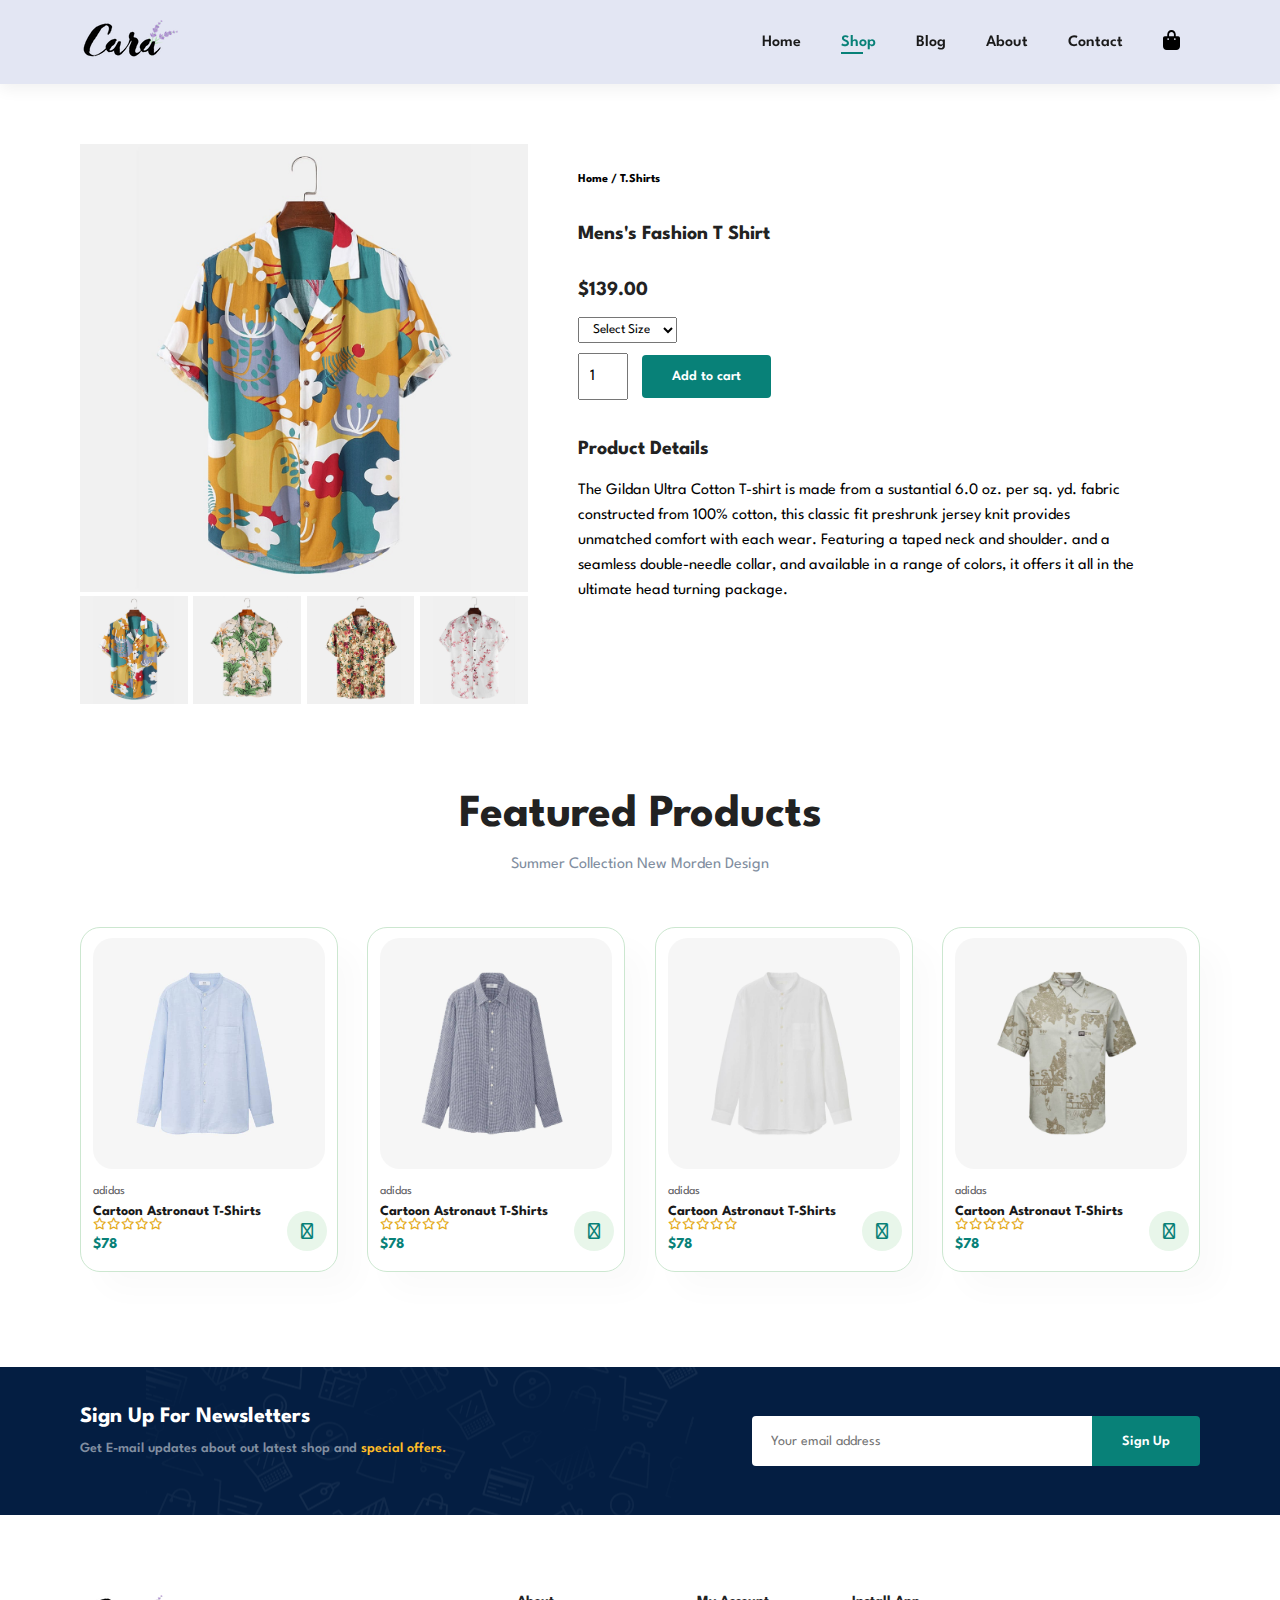
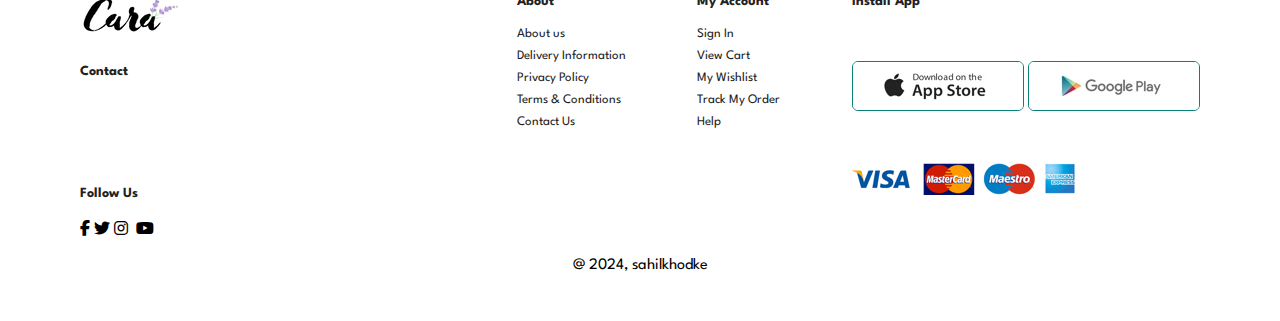
<file: sproduct.html>
<!DOCTYPE html>
<html lang="en">

<head>
    <meta charset="UTF-8">
    <meta name="viewport" content="width=device-width, initial-scale=1.0">
    <title>Document</title>
</head>
<link rel="stylesheet" href="https://cdnjs.cloudflare.com/ajax/libs/font-awesome/6.5.2/css/all.min.css" /> 
<link rel="stylesheet" href="style.css">

<body>
    <section id="header">
        <a href="#"><img src="logo.png" class="logo"></a>
        <div>
            <ul id="navbar">
                <li><a href="index.html">Home</a></li>
                <li><a class="active" href="shop.html">Shop</a></li>
                <li><a href="blog.html">Blog</a></li>
                <li><a href="about.html">About</a></li>
                <li><a href="contact.html">Contact</a></li>
                <li id="lg-bag"><a href="cart.html"><img src="bag-shopping-solid.svg" height="20px"></a></li>
                <a href="#" id="close"><i class="fa-solid fa-xmark"></i></a>
            </ul>
        </div>
        <div id="mobile">
            <a href="cart.html"><img src="bag-shopping-solid.svg" height="20px"></a>
            <i id="bar" class="fas fa-outdent"></i>
        </div>
    </section>
    <section id="prodetails" class="section-p1">
        <div class="single-pro-image">
            <img src="Products/f1.jpg" width="100%" id="MainImg">
            <div class="small-img-group">
                <div class="small-img-col">
                    <img src="Products/f1.jpg" width="100%" class="small-img" alt="">
                </div>
                <div class="small-img-col">
                    <img src="Products/f2.jpg" width="100%" class="small-img" alt="">
                </div>
                <div class="small-img-col">
                    <img src="Products/f3.jpg" width="100%" class="small-img" alt="">
                </div>
                <div class="small-img-col">
                    <img src="Products/f4.jpg" width="100%" class="small-img" alt="">
                </div>
            </div>
        </div>
        <div class="single-pro-details">
            <h6>Home / T.Shirts</h6>
            <h4>Mens's Fashion T Shirt</h4>
            <h2>$139.00</h2>
            <select>
                <option>Select Size</option>
                <option>XL</option>
                <option>XXL</option>
                <option>Small</option>
                <option>Large</option>
            </select>
            <input type="number" value="1">
            <button class="normal">Add to cart</button>
            <h4>Product Details</h4>
            <span>The Gildan Ultra Cotton T-shirt is made from a sustantial 6.0 oz. per
                sq. yd. fabric constructed from 100% cotton, this classic fit preshrunk jersey
                knit provides unmatched comfort with each wear. Featuring a taped neck and
                shoulder. and a seamless double-needle collar, and available in a range of
                colors, it offers it all in the ultimate head turning package.</span>
        </div>
    </section>
    <section id="product1" class="section-p1">
        <h2>Featured Products</h2>
        <p>Summer Collection New Morden Design</p>
        <div class="pro">
            <div class="pro-container">
                <img src="Products/n1.jpg">
                <div class="des">
                    <span>adidas</span>
                    <h5>Cartoon Astronaut T-Shirts</h5>
                    <div class="star">
                        <i class="fa-regular fa-star"></i>
                        <i class="fa-regular fa-star"></i>
                        <i class="fa-regular fa-star"></i>
                        <i class="fa-regular fa-star"></i>
                        <i class="fa-regular fa-star"></i>
                    </div>
                    <h4>$78</h4>
                </div>
                <a href="#"><i class="fa-solid fa-cart-shopping cart"></i></a>
            </div>
            <div class="pro-container">
                <img src="Products/n2.jpg">
                <div class="des">
                    <span>adidas</span>
                    <h5>Cartoon Astronaut T-Shirts</h5>
                    <div class="star">
                        <i class="fa-regular fa-star"></i>
                        <i class="fa-regular fa-star"></i>
                        <i class="fa-regular fa-star"></i>
                        <i class="fa-regular fa-star"></i>
                        <i class="fa-regular fa-star"></i>
                    </div>
                    <h4>$78</h4>
                </div>
                <a href="#"><i class="fa-solid fa-cart-shopping cart"></i></a>
            </div>
            <div class="pro-container">
                <img src="Products/n3.jpg">
                <div class="des">
                    <span>adidas</span>
                    <h5>Cartoon Astronaut T-Shirts</h5>
                    <div class="star">
                        <i class="fa-regular fa-star"></i>
                        <i class="fa-regular fa-star"></i>
                        <i class="fa-regular fa-star"></i>
                        <i class="fa-regular fa-star"></i>
                        <i class="fa-regular fa-star"></i>
                    </div>
                    <h4>$78</h4>
                </div>
                <a href="#"><i class="fa-solid fa-cart-shopping cart"></i></a>
            </div>
            <div class="pro-container">
                <img src="Products/n4.jpg">
                <div class="des">
                    <span>adidas</span>
                    <h5>Cartoon Astronaut T-Shirts</h5>
                    <div class="star">
                        <i class="fa-regular fa-star"></i>
                        <i class="fa-regular fa-star"></i>
                        <i class="fa-regular fa-star"></i>
                        <i class="fa-regular fa-star"></i>
                        <i class="fa-regular fa-star"></i>
                    </div>
                    <h4>$78</h4>
                </div>
                <a href="#"><i class="fa-solid fa-cart-shopping cart"></i></a>
            </div>

        </div>



    </section>

    <section id="newsletter" class="section-p1 section-m1">
        <div class="newstext">
            <h4>Sign Up For Newsletters</h4>
            <p>Get E-mail updates about out latest shop and <span>special offers.</span></p>
        </div>
        <div class="form">
            <input type="text" placeholder="Your email address">
            <button class="normal">Sign Up</button>
        </div>
    </section>
    <footer class="section-p1">
        <div class="col">
            <img class="logo" src="logo.png">
            <h4>Contact</h4>
            <p><strong>Address</strong>: 562 Wellington Road,Street 32, San Francisco</p>
            <p><strong>Phone</strong>: +01 2222 365/(+91) 0123456789</p>
            <p><strong>Hours</strong>: 10:00 - 18:00 Mon - Sat</p>
            <div class="follow">
                <h4>Follow Us</h4>
                <div class="icon">
                    <i class="fab fa-facebook-f"></i>
                    <i class="fab fa-twitter"></i>
                    <i class="fab fa-instagram"></i>
                    <i class="fab fa-pintrest"></i>
                    <i class="fab fa-youtube"></i>
                </div>
            </div>
        </div>
        <div class="col">
            <h4>About</h4>
            <a href="#">About us</a>
            <a href="#">Delivery Information</a>
            <a href="#">Privacy Policy</a>
            <a href="#">Terms & Conditions</a>
            <a href="#">Contact Us</a>
        </div>
        <div class="col">
            <h4>My Account</h4>
            <a href="#">Sign In</a>
            <a href="#">View Cart</a>
            <a href="#">My Wishlist</a>
            <a href="#">Track My Order</a>
            <a href="#">Help</a>
        </div>
        <div class="col install">
            <h4>Install App</h4>
            <p>From App Store or Google Play</p>
            <div class="row">
                <img src="Pay/app.jpg">
                <img src="Pay/play.jpg">
            </div>
            <p>Secured Payement Gateways</p>
            <img src="Pay/pay.png">

        </div>
        <div class="copy">
            <p>@ 2024, sahilkhodke</p>

        </div>
    </footer>

    <script>
        var MainImg = document.getElementById("MainImg");
        var smallimg = document.getElementById("small-img");

        smallimg[0].onclick = function () {
            MainImg.src = smallimg[0].src;
        }
        smallimg[1].onclick = function () {
            MainImg.src = smallimg[1].src;
        }
        smallimg[2].onclick = function () {
            MainImg.src = smallimg[2].src;
        }
        smallimg[3].onclick = function () {
            MainImg.src = smallimg[3].src;
        }
    </script>

    <script src="script.js"></script>
</body>

</html>
</file>
<file: style.css>
@import url("https://fonts.googleapis.com/css2?family=Spartan:wght@100;200;300;400;500;600;700;800;900&display=swap");
* {
  margin: 0;
  padding: 0;
  box-sizing: border-box;
  font-family: "Spartan", sans-serif;
}

html {
  scroll-behavior: smooth;
}


h1 {
  font-size: 50px;
  line-height: 64px;
  color: #222;
}

h2 {
  font-size: 46px;
  line-height: 54px;
  color: #222;
}

h4 {
  font-size: 20px;
  color: #222;
}

h6 {
  font-weight: 700;
  font-size: 12px;
}

p {
  font-size: 16px;
  color: #465b52;
  margin: 15px 0 20px 0;
}

.section-p1 {
  padding: 40px 80px;
}

.section-m1 {
  margin: 40px 0;
}
button.normal{
    font-size: 14px;
    font-weight: 600;
    padding: 15px 30px;
    color: #000;
    background-color: #fff;
    border-radius: 4px;
    cursor: pointer;
    border: none;
    outline: none;
    transition: 0.2s;
}
button.white{
    font-size: 13px;
    font-weight: 600;
    padding: 11px 18px;
    color: #fff;
    background-color: transparent;
    cursor: pointer;
    border: 1px solid #fff;
    outline: none;
    transition: 0.2s;
}

body {
  width: 100%;
}
#header{
    display: flex;
    align-items: center;
    justify-content: space-between;
    padding: 20px 80px;
    background: #E3E6F3;
    box-shadow: 0 5px 15px rgba(0,0,0,0.06); 
    z-index: 999;
    position: sticky;
    top: 0;
    left: 0;
}
#navbar{
    display: flex;
    align-items: center;
    justify-content: center;
    
}
#navbar li{
    list-style: none;
    padding: 0 20px;
    position: relative;
}
#navbar li a{
    text-decoration: none;
    font-size: 16px;
    font-weight: 600;
    color: #1a1a1a;
    transition: 0.3s ease;
}
#navbar li a:hover,
#navbar li a.active{
    color: #088178;
}
#navbar li a.active::after,#navbar li a:hover::after{
    content: "";
    width: 30%;
    height: 2px;
    background: #088178;
    position: absolute;
    bottom: -4px;
    left: 20px;
}
#mobile{
    display: none;
    align-items: center;
}
#close{
    display: none;
}
#hero{
    background-image:url(hero4.png);
    height: 90vh;
    width: 100%;
    background-size: cover;
    background-position: top 25% right 0;
    padding: 0 80px;
    display: flex;
    flex-direction: column;
    align-items: flex-start;
    justify-content: center;
}
#hero h4{
    padding-bottom: 15px;
}
#hero h1{
    color: #088178;
}
#hero button{
    background-image: url(button.png);
    background-color: transparent;
    color: #088178;
    border: 0;
    padding: 14px 80px 14px 65px;
    background-repeat: no-repeat;
    cursor: pointer;
    font-weight: 700;
    font-size: 15px;

}
#feature{
    display: flex;
    align-items: center;
    justify-content: space-between;
    flex-wrap: wrap;
}
#feature .fe-box{
    width: 180px;
    text-align: center;
    padding: 25px 15px;
    box-shadow: 20px 20px 34px rgba(0,0,0,0.03);
    border: 1px solid #cce7d0;
    border-radius: 4px;
    margin: 15px 0;

}
#feature .fe-box:hover{
    box-shadow: 10px 10px 54px rgba(70,62,221,0.1);
}
#feature .fe-box img{
    width: 100%;
    margin-bottom: 10px;

}
#feature .fe-box h6{
    display: inline-block;
    padding: 9px 8px 6px 8px;
    line-height: 1;
    border-radius: 4px;
    color: #088178;
    background-color: #fddde4;
}
#feature .fe-box:nth-child(2) h6{
    background-color: #cdebbc;
}
#feature .fe-box:nth-child(3) h6{
    background-color: #d1e8f2;
}
#feature .fe-box:nth-child(4) h6{
    background-color: #cdd4f8;
}
#feature .fe-box:nth-child(5) h6{
    background-color: #f6dbf6;
}
#feature .fe-box:nth-child(6) h6{
    background-color: #fff2e5;
}
#product1{
    text-align: center;
}
#product1 p{
    color: #818ea0;
}
#product1 .pro{
    display: flex;
    justify-content: space-between;
    padding-top: 20px;
    flex-wrap: wrap;
}
#product1 .pro-container{
    width: 23%;
    min-width: 250px;
    padding: 10px 12px;
    border: 1px solid #cce7d0;
    border-radius: 20px;
    cursor: pointer;
    box-shadow: 20px 20px 30px rgba(0,0,0,0.02);
    margin: 15px 0;
    transition: 0.2s ease;
    position: relative;
}
#product1 .pro-container:hover{
    box-shadow: 20px 20px 30px rgba(0,0,0,0.06);
}
#product1 .pro-container img{
    width: 100%;
    border-radius: 20px;
}
#product1 .pro-container .des{
    text-align:start;
    padding: 10px 0;
}
#product1 .pro-container .des span{
    color:#606063;
    font-size:  12px;
}
#product1 .pro-container .des .star{
    display: flex;
    
    
}
#product1 .pro-container .des h5{
    padding-top: 7px;
    color: #1a1a1a;
    font-size: 14px;
}
#product1 .pro .des i{
    font-size: 12px;
    color: rgb(228,170,24);
}
#product1 .pro-container .des h4{
    padding-top: 7px;
    font-size: 15px;
    font-weight: 700;
    color: #088178;
}
#product1 .pro-container .cart{
    width: 40px;
    height:40px;
    line-height: 40px;
    border-radius: 50px;
    background-color: #e8f6ea;
    font-weight: 500;
    color: #088178;
    border: 10x solid #cce7d0;
    position: absolute;
    bottom: 20px;
    right: 10px;
}
#banner{
    display: flex;
    flex-direction: column;
    justify-content: center;
    align-items: center;
    text-align: center;
    background-image:url(Banner/b2.jpg);
    width: 100%;
    height: 40vh;
    background-size: cover;
    background-position: center;
}
#banner h4{
    color: #fff;
    font-size: 16px;
}
#banner h2{
    color: #fff;
    font-size: 30px;
    padding: 10px 0;
}
#banner h2 span{
    color: red;
}
#banner button:hover{
    background-color: #088178;
    color: #fff;
}
#sm-banner{
    display: flex;
    justify-content: space-between;
    flex-wrap: wrap;
}
#sm-banner .banner-box{
    display: flex;
    flex-direction: column;
    justify-content: center;
    align-items: flex-start;
    background-image:url(Banner/b17.jpg);
    width: 630px;
    height: 50vh;
    background-size: cover;
    background-position: center;
    padding: 30px;
}
#sm-banner .banner-box2{
    background-image: url(Banner/b10.jpg);
}
#sm-banner h4{
    color: #fff;
    font-size: 20px;
    font-weight: 300;
}
#sm-banner h2{
    color: #fff;
    font-size: 28px;
    font-weight: 800;
}
#sm-banner span{
    color: #fff;
    font-size: 14px;
    font-weight: 500;
    padding-bottom: 15px;
}
#sm-banner .banner-box button:hover{
    background-color: #088178;
    color: #fff;
}
#banner3{
    display: flex;
    justify-content: space-between;
    flex-wrap: wrap;
    padding: 0 80px;
}
#banner3 .banner-box{
    display: flex;
    flex-direction: column;
    justify-content: center;
    align-items: flex-start;
    background-image:url(Banner/b7.jpg);
    min-width: 30%;
    height: 30vh;
    background-size: cover;
    background-position: center;
    padding: 20px;
    margin-bottom: 20px;
}
#banner3 h2{
    color: #fff;
    font-weight: 900;
    font-size: 22px;
}
#banner3 h3{
    color: red;
    font-weight: 800;
    font-size: 15px;
}
#banner3 .banner-box2{
    background-image: url(Banner/b4.jpg);
}
#banner3 .banner-box3{
    background-image: url(Banner/b18.jpg);
}
#newsletter{
    display: flex;
    justify-content: space-between;
    flex-wrap: wrap;
    align-items: center;
    background-image: url(Banner/b14.png);
    background-repeat: no-repeat;
    background-position: 20% 30%;
    background-color: #041e42;
}
#newsletter h4{
    font-size: 22px;
    font-weight:700;
    color: #fff;
}
#newsletter p{
    font-size: 14px;
    font-weight:600;
    color: #818ea0;
}
#newsletter p span{
    color: #ffbd27;
}
#newsletter .form{
    display: flex;
    width: 40%;
}
#newsletter input{
    height: 3.125rem;
    padding: 0 1.25em;
    font-size: 14px;
    width: 100%;
    border: 1px solid transparent;
    border-radius: 4px;
    outline: none;
    border-top-right-radius: 0;
    border-bottom-right-radius: 0;
}

#newsletter button{
    background-color: #088178;
    color: #fff;
    white-space: nowrap;
    border-top-left-radius: 0;
    border-bottom-left-radius: 0
}
footer{
    display: flex;
    flex-wrap: wrap;
    justify-content: space-between;
}
footer .col{
    display: flex;
    flex-direction: column;
    align-items: flex-start;
    margin-bottom: 20px;
}
footer .logo{
    margin-bottom: 30px;
}
footer h4{
    font-size: 14px;
    padding-bottom: 20px;
}
footer p{
    font-size: 13;
    margin: 0 0 8px 0;
}
footer a{
    font-size: 13px;
    text-decoration: none;
    color: #222;
    margin-bottom: 10px;
}
footer .follow{
    margin-top: 20px;
}
footer.follow i{
    color: #465b52;
    padding-right: 4px;
    cursor: pointer;
}
footer .install .row img{
    border: 1px solid #088178;
    border-radius: 6px;
}
footer .install img{
    margin: 10px 0 15px 0;
}
footer .follow i:hover,footer a:hover{
    color: #088178;
}
footer .copy{
    width: 100%;
    text-align: center;

}
footer .copy p{
    color: #000;
}

/* Shop Page */
#page-header{
    background-image: url(Banner/b1.jpg);
    width: 100%;
    height: 40vh;
    background-size: cover;
    display: flex;
    justify-content: center;
    text-align: center;
    flex-direction: column;
    padding: 14px;
}
#page-header h2,p{
    color: #fff;
}

#pagination{
    text-align: center;
}
#pagination a{
    text-decoration: none;
    background-color: #088178;
    padding: 15px 20px;
    border-radius: 4px;
    color: #fff;
    font-weight: 600;
}
#pagination i{
    font-size: 16px;
    font-weight: 600;
}

/* SPRODUCT */
#prodetails{
    display: flex;
    margin-top: 20px
}
#prodetails .single-pro-image{
    width: 40%;
    margin-right: 50px;
}
.small-img-group{
    display: flex;
    justify-content: space-between;
}
.small-img-col{
    flex-basis: 24%;
    cursor: pointer;
}

#prodetails .single-pro-details{
    width: 50%;
    padding-top: 30px;
}
#prodetails .single-pro-details h4{
    padding: 40px 0 20px 0;
}

#prodetails .single-pro-details h2{
    font-size: 20px;
}
#prodetails .single-pro-details select{
    display: block;
    padding: 5px 10px;
    margin-bottom: 10px;
}
#prodetails .single-pro-details input{
    width: 50px;
    height: 47px;
    padding-left: 10px;
    font-size: 16px;
    margin-right: 10px;

}
#prodetails .single-pro-details button{
    background: #088178;
    color: #fff;
}
#prodetails .single-pro-details input:focus{
    outline: none;
}
#prodetails .single-pro-details span{
    line-height: 25px;
}

/* Blog Page */
#page-header .blog-header{
    background-image: url(Banner/b19.jpg);
}




 

/* Start Media Query */
@media (max-width:799px){
    .section-p1{
        padding: 40px 40px;
    }
    #navbar {
        display: flex;
        flex-direction: column;
        align-items: flex-start;
        justify-content: flex-start;
        position: fixed;
        top: 0;
        right: -300px;
        height: 100vh;
        width: 300px;
        background-color: #E3E6F3;
        box-shadow: 0 40px 60px rgba(0,0,0,0.01);
        padding: 80px 0 0 10px;
        transition: 0.3s;
    }
    #navbar.active{
        right: 0px;
    }
    #navbar li{
        margin-bottom: 25px;
    }
    #mobile{
        display: flex;
        align-items: center;
    }
    #mobile i{
        color: #1a1a1a;
        font-size: 24px;
        padding-left: 20px;
    }
    #close{
        display: initial;
        position: absolute;
        top: 30px;
        left: 30px;
        color: #222;
        font-size: 24px;
    }
    #lg-bag{
        display: none;
    }
    #hero{
        height: 70vh;
        padding: 0 80px;
        background-position: top 30% right 30%;
    }
    #feature{
        justify-content: center;
    }
    #feature .fe-box{
        margin: 15px 15px;
    }
    #product1 .pro{
        justify-content: center;
    }
    #product1 .pro-container{
        margin: 15px;

    }
    #banner{
        height: 20vh;
    }
    #sm-banner .banner-box{
        min-width: 100%;
        height: 30vh;
    }
    #banner3{
        padding: 0 40px;
    }
    #banner3 .banner-box{
        width: 28%;
    }
    #newsletter .form{
        width: 70%;
    }
}


@media (max-width: 477px) {
    .section-p1{
        padding: 20px;
    }
    #header{
        padding: 10px 30px;
    }
    h1{
        font-size: 38px;
    }
    h2{
        font-size: 32px;
    }
    #hero{
        padding: 0 20px;
        background-position: 55%;
    }
    #feature{
        justify-content: space-between;
    }
    #feature .fe-box{
        width: 155px;
        margin: 0 0 15px 0;
    }
    #product .pro-container{
        width: 100%;
    }
    #banner{
        height: 40vh;
    }
    #sm-banner .banner-box{
        height: 40vh;
    }
    #sm-banner .banner-box2{
        margin-top: 20px;
    }
    #banner3{
        padding: 0 20px;
    }
    #banner3 .banner-box{
        width: 100%;
    }
    #newsletter{
        padding: 40px 20px;
    }
    #newsletter .form{
        width: 100%;
    }

    /* Single Product */
    #prodetails{
        display: flex;
        flex-direction: column;
    }
    #prodetails .singlr-pro-image{
        width: 100%;
        margin-right: 0px;
    }
    #prodetails .single-pro-details{
        width: 100%;
    }
}
</file>
